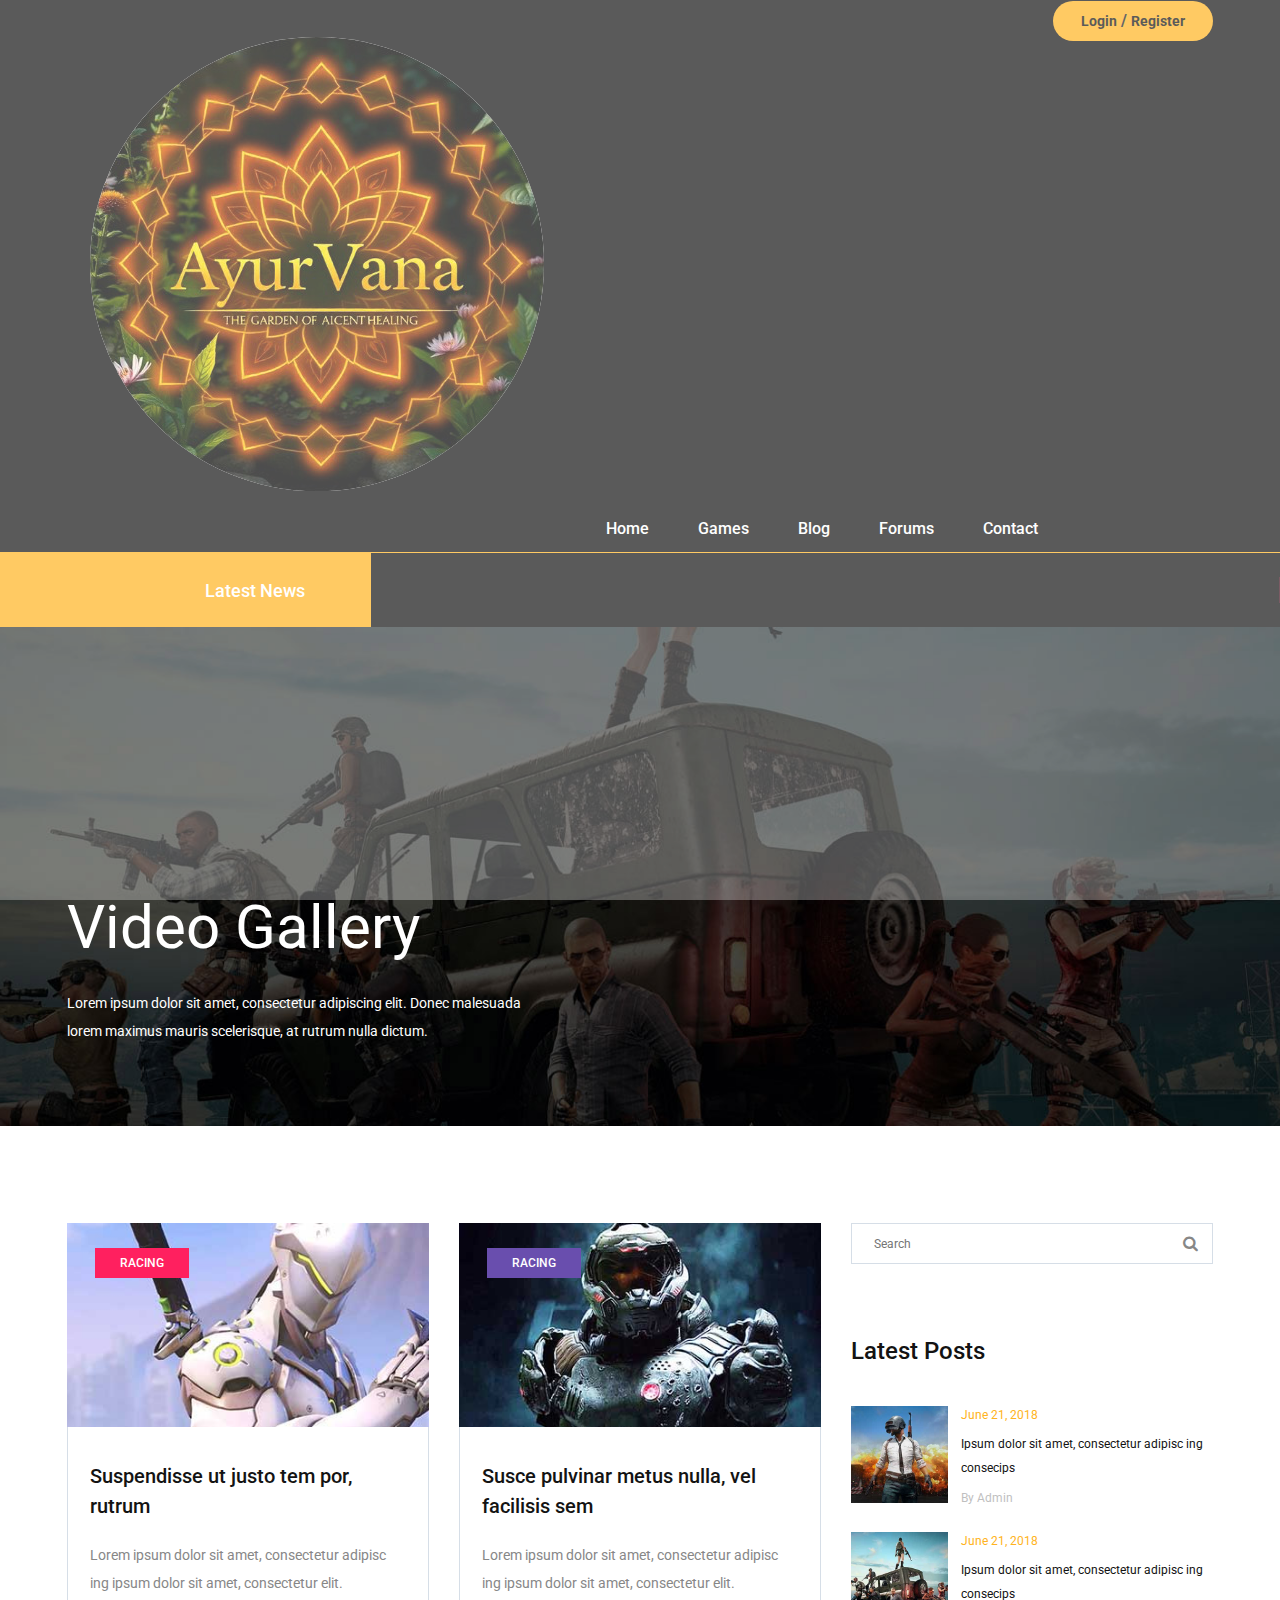
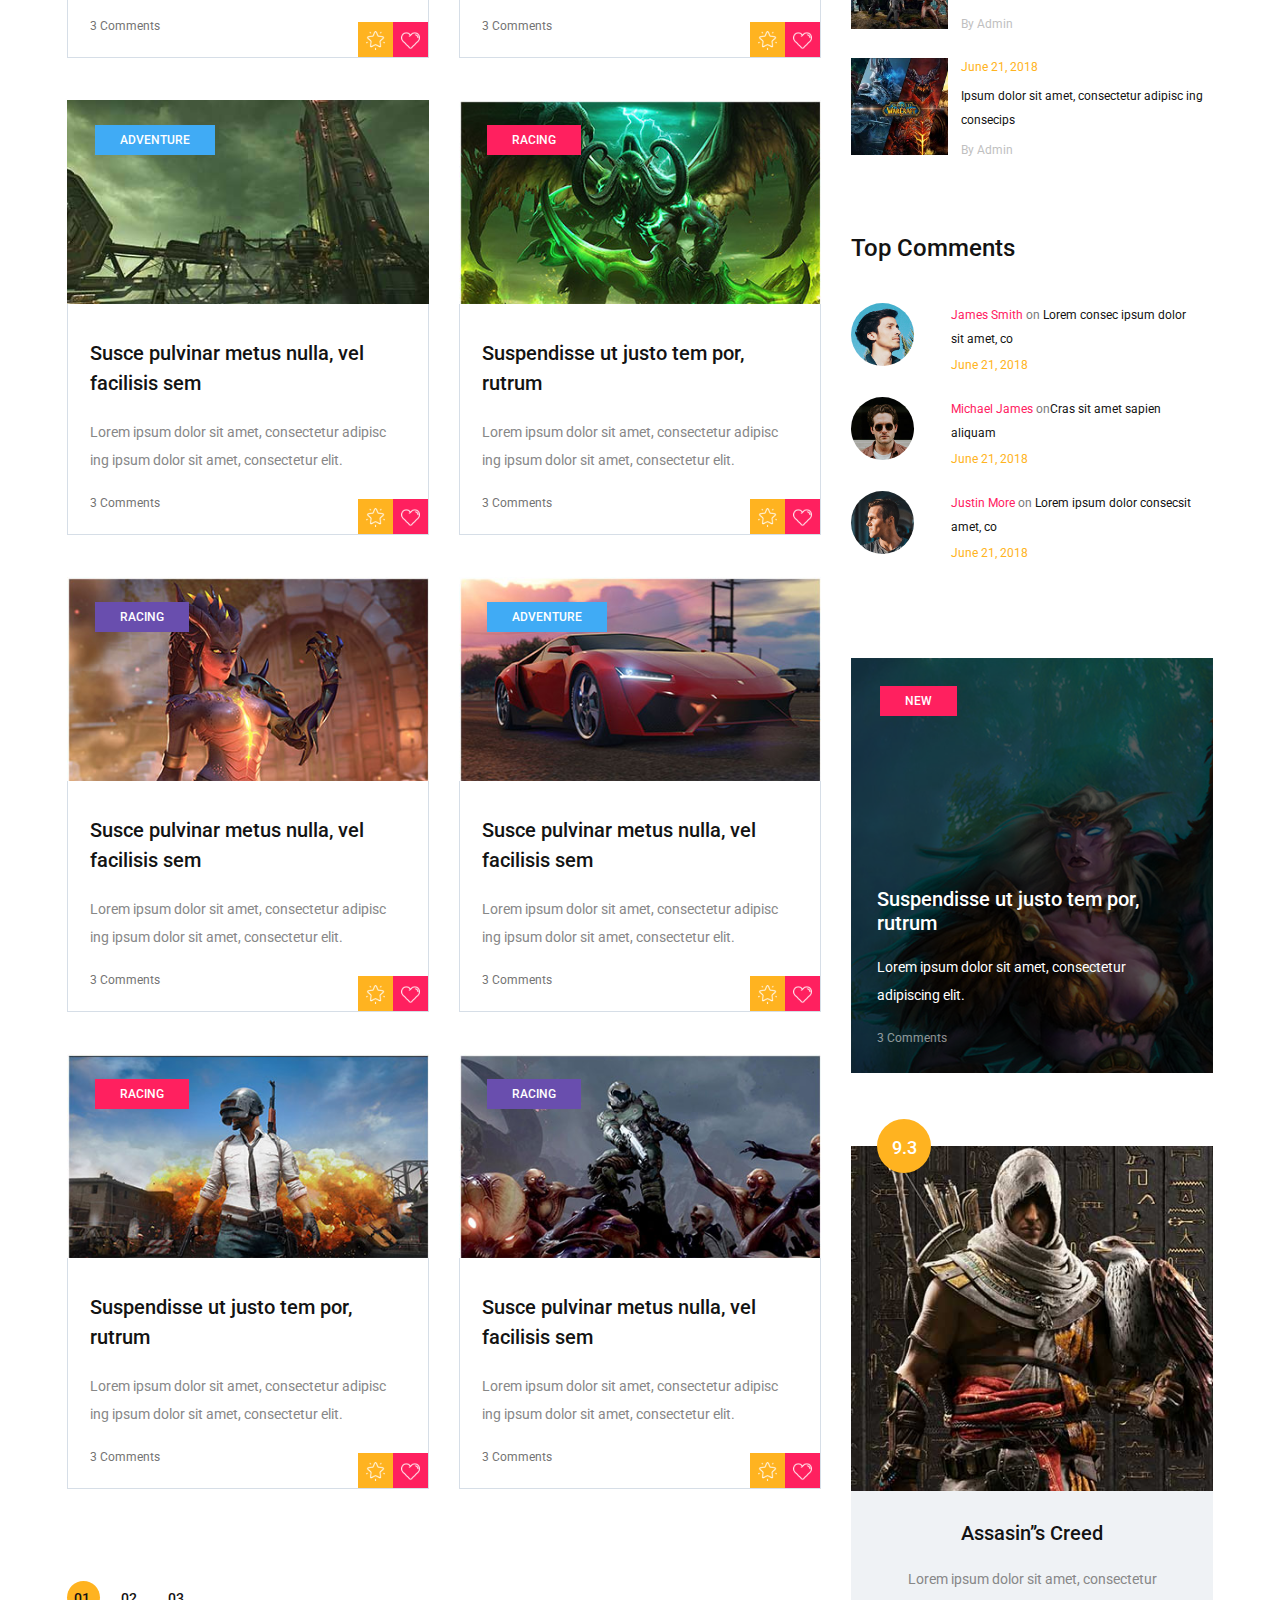
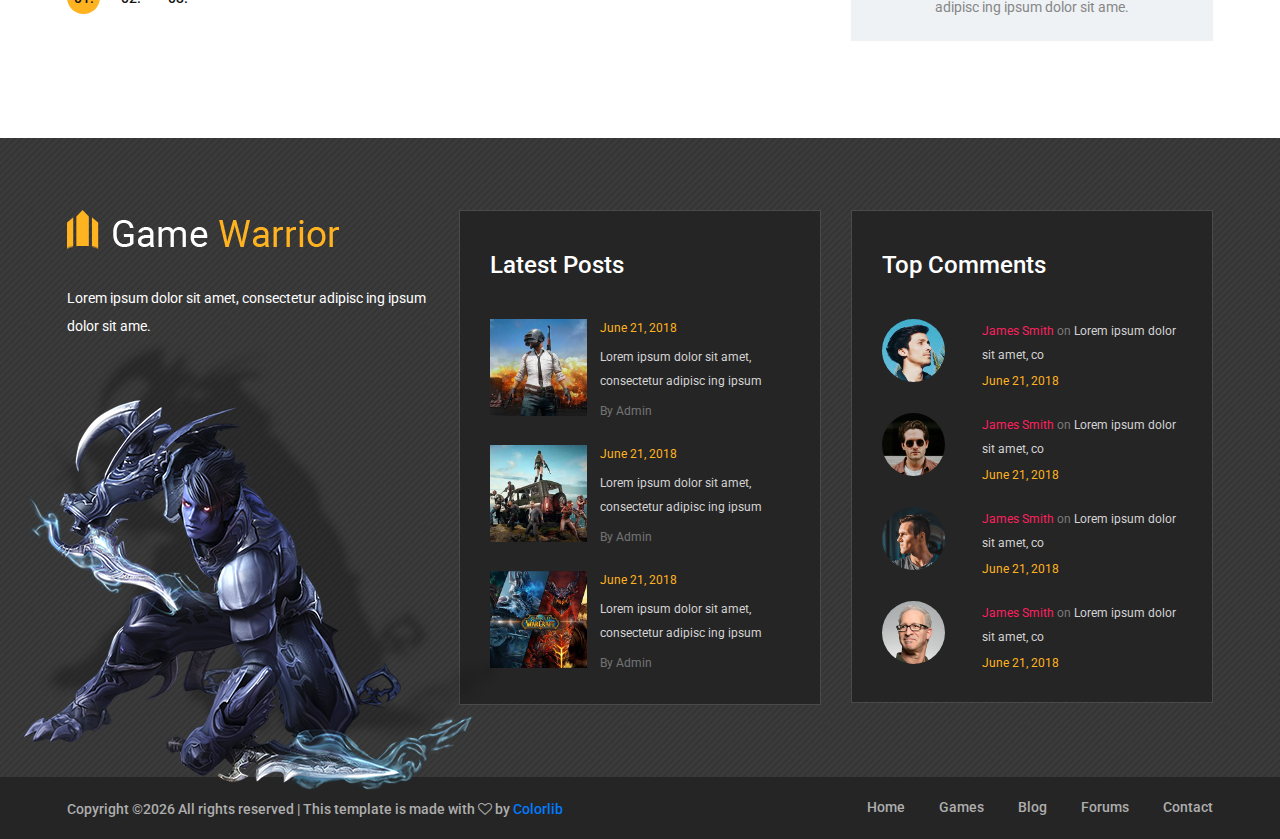
<file: categories.html>
<!DOCTYPE html>
<html lang="zxx">
<head>
	<title>Game Warrior Template</title>
	<meta charset="UTF-8">
	<meta name="description" content="Game Warrior Template">
	<meta name="keywords" content="warrior, game, creative, html">
	<meta name="viewport" content="width=device-width, initial-scale=1.0">
	<!-- Favicon -->   
	<link href="img/favicon.ico" rel="shortcut icon"/>

	<!-- Google Fonts -->
	<link href="https://fonts.googleapis.com/css?family=Roboto:400,400i,500,500i,700,700i" rel="stylesheet">

	<!-- Stylesheets -->
	<link rel="stylesheet" href="css/bootstrap.min.css"/>
	<link rel="stylesheet" href="css/font-awesome.min.css"/>
	<link rel="stylesheet" href="css/owl.carousel.css"/>
	<link rel="stylesheet" href="css/style.css"/>
	<link rel="stylesheet" href="css/animate.css"/>


	<!--[if lt IE 9]>
	  <script src="https://oss.maxcdn.com/html5shiv/3.7.2/html5shiv.min.js"></script>
	  <script src="https://oss.maxcdn.com/respond/1.4.2/respond.min.js"></script>
	<![endif]-->

</head>
<body>
	<!-- Page Preloder -->
	<div id="preloder">
		<div class="loader"></div>
	</div>

	<!-- Header section -->
	<header class="header-section">
		<div class="container">
			<!-- logo -->
			<a class="site-logo" href="index.html">
				<img src="img/logo.png" alt="">
			</a>
			<div class="user-panel">
				<a href="#">Login</a>  /  <a href="#">Register</a>
			</div>
			<!-- responsive -->
			<div class="nav-switch">
				<i class="fa fa-bars"></i>
			</div>
			<!-- site menu -->
			<nav class="main-menu">
				<ul>
					<li><a href="index.html">Home</a></li>
					<li><a href="review.html">Games</a></li>
					<li><a href="categories.html">Blog</a></li>
					<li><a href="community.html">Forums</a></li>
					<li><a href="contact.html">Contact</a></li>
				</ul>
			</nav>
		</div>
	</header>
	<!-- Header section end -->



	<!-- Latest news section -->
	<div class="latest-news-section">
		<div class="ln-title">Latest News</div>
		<div class="news-ticker">
			<div class="news-ticker-contant">
				<div class="nt-item"><span class="new">new</span>Lorem ipsum dolor sit amet, consectetur adipiscing elit. </div>
				<div class="nt-item"><span class="strategy">strategy</span>Isum dolor sit amet, consectetur adipiscing elit. </div>
				<div class="nt-item"><span class="racing">racing</span>Isum dolor sit amet, consectetur adipiscing elit. </div>
			</div>
		</div>
	</div>
	<!-- Latest news section end -->


	<!-- Page info section -->
	<section class="page-info-section set-bg" data-setbg="img/page-top-bg/1.jpg">
		<div class="pi-content">
			<div class="container">
				<div class="row">
					<div class="col-xl-5 col-lg-6 text-white">
						<h2>Video Gallery</h2>
						<p>Lorem ipsum dolor sit amet, consectetur adipiscing elit. Donec malesuada lorem maximus mauris scelerisque, at rutrum nulla dictum.</p>
					</div>
				</div>
			</div>
		</div>
	</section>
	<!-- Page info section -->


	<!-- Page section -->
	<section class="page-section recent-game-page spad">
		<div class="container">
			<div class="row">
				<div class="col-lg-8">
					<div class="row">
						<div class="col-md-6">
							<div class="recent-game-item">
								<div class="rgi-thumb set-bg" data-setbg="img/recent-game/1.jpg">
									<div class="cata new">racing</div>
								</div>
								<div class="rgi-content">
									<h5>Suspendisse ut justo tem por, rutrum</h5>
									<p>Lorem ipsum dolor sit amet, consectetur adipisc ing ipsum dolor sit amet, consectetur elit. </p>
									<a href="#" class="comment">3 Comments</a>
									<div class="rgi-extra">
										<div class="rgi-star"><img src="img/icons/star.png" alt=""></div>
										<div class="rgi-heart"><img src="img/icons/heart.png" alt=""></div>
									</div>
								</div>
							</div>	
						</div>
						<div class="col-md-6">
							<div class="recent-game-item">
								<div class="rgi-thumb set-bg" data-setbg="img/recent-game/2.jpg">
									<div class="cata racing">racing</div>
								</div>
								<div class="rgi-content">
									<h5>Susce pulvinar metus nulla, vel  facilisis sem </h5>
									<p>Lorem ipsum dolor sit amet, consectetur adipisc ing ipsum dolor sit amet, consectetur elit. </p>
									<a href="#" class="comment">3 Comments</a>
									<div class="rgi-extra">
										<div class="rgi-star"><img src="img/icons/star.png" alt=""></div>
										<div class="rgi-heart"><img src="img/icons/heart.png" alt=""></div>
									</div>
								</div>
							</div>	
						</div>
						<div class="col-md-6">
							<div class="recent-game-item">
								<div class="rgi-thumb set-bg" data-setbg="img/recent-game/3.jpg">
									<div class="cata adventure">Adventure</div>
								</div>
								<div class="rgi-content">
									<h5>Susce pulvinar metus nulla, vel  facilisis sem </h5>
									<p>Lorem ipsum dolor sit amet, consectetur adipisc ing ipsum dolor sit amet, consectetur elit. </p>
									<a href="#" class="comment">3 Comments</a>
									<div class="rgi-extra">
										<div class="rgi-star"><img src="img/icons/star.png" alt=""></div>
										<div class="rgi-heart"><img src="img/icons/heart.png" alt=""></div>
									</div>
								</div>
							</div>	
						</div>
						<div class="col-md-6">
							<div class="recent-game-item">
								<div class="rgi-thumb set-bg" data-setbg="img/recent-game/4.jpg">
									<div class="cata new">racing</div>
								</div>
								<div class="rgi-content">
									<h5>Suspendisse ut justo tem por, rutrum</h5>
									<p>Lorem ipsum dolor sit amet, consectetur adipisc ing ipsum dolor sit amet, consectetur elit. </p>
									<a href="#" class="comment">3 Comments</a>
									<div class="rgi-extra">
										<div class="rgi-star"><img src="img/icons/star.png" alt=""></div>
										<div class="rgi-heart"><img src="img/icons/heart.png" alt=""></div>
									</div>
								</div>
							</div>	
						</div>
						<div class="col-md-6">
							<div class="recent-game-item">
								<div class="rgi-thumb set-bg" data-setbg="img/recent-game/5.jpg">
									<div class="cata racing">racing</div>
								</div>
								<div class="rgi-content">
									<h5>Susce pulvinar metus nulla, vel  facilisis sem </h5>
									<p>Lorem ipsum dolor sit amet, consectetur adipisc ing ipsum dolor sit amet, consectetur elit. </p>
									<a href="#" class="comment">3 Comments</a>
									<div class="rgi-extra">
										<div class="rgi-star"><img src="img/icons/star.png" alt=""></div>
										<div class="rgi-heart"><img src="img/icons/heart.png" alt=""></div>
									</div>
								</div>
							</div>	
						</div>
						<div class="col-md-6">
							<div class="recent-game-item">
								<div class="rgi-thumb set-bg" data-setbg="img/recent-game/6.jpg">
									<div class="cata adventure">Adventure</div>
								</div>
								<div class="rgi-content">
									<h5>Susce pulvinar metus nulla, vel  facilisis sem </h5>
									<p>Lorem ipsum dolor sit amet, consectetur adipisc ing ipsum dolor sit amet, consectetur elit. </p>
									<a href="#" class="comment">3 Comments</a>
									<div class="rgi-extra">
										<div class="rgi-star"><img src="img/icons/star.png" alt=""></div>
										<div class="rgi-heart"><img src="img/icons/heart.png" alt=""></div>
									</div>
								</div>
							</div>	
						</div>
						<div class="col-md-6">
							<div class="recent-game-item">
								<div class="rgi-thumb set-bg" data-setbg="img/recent-game/7.jpg">
									<div class="cata new">racing</div>
								</div>
								<div class="rgi-content">
									<h5>Suspendisse ut justo tem por, rutrum</h5>
									<p>Lorem ipsum dolor sit amet, consectetur adipisc ing ipsum dolor sit amet, consectetur elit. </p>
									<a href="#" class="comment">3 Comments</a>
									<div class="rgi-extra">
										<div class="rgi-star"><img src="img/icons/star.png" alt=""></div>
										<div class="rgi-heart"><img src="img/icons/heart.png" alt=""></div>
									</div>
								</div>
							</div>	
						</div>
						<div class="col-md-6">
							<div class="recent-game-item">
								<div class="rgi-thumb set-bg" data-setbg="img/recent-game/8.jpg">
									<div class="cata racing">racing</div>
								</div>
								<div class="rgi-content">
									<h5>Susce pulvinar metus nulla, vel  facilisis sem </h5>
									<p>Lorem ipsum dolor sit amet, consectetur adipisc ing ipsum dolor sit amet, consectetur elit. </p>
									<a href="#" class="comment">3 Comments</a>
									<div class="rgi-extra">
										<div class="rgi-star"><img src="img/icons/star.png" alt=""></div>
										<div class="rgi-heart"><img src="img/icons/heart.png" alt=""></div>
									</div>
								</div>
							</div>	
						</div>
					</div>
					<div class="site-pagination">
						<span class="active">01.</span>
						<a href="#">02.</a>
						<a href="#">03.</a>
					</div>
				</div>
				<!-- sidebar -->
				<div class="col-lg-4 col-md-7 sidebar pt-5 pt-lg-0">
					<!-- widget -->
					<div class="widget-item">
						<form class="search-widget">
							<input type="text" placeholder="Search">
							<button><i class="fa fa-search"></i></button>
						</form>
					</div>
					<!-- widget -->
					<div class="widget-item">
						<h4 class="widget-title">Latest Posts</h4>
						<div class="latest-blog">
							<div class="lb-item">
								<div class="lb-thumb set-bg" data-setbg="img/latest-blog/1.jpg"></div>
								<div class="lb-content">
									<div class="lb-date">June 21, 2018</div>
									<p>Ipsum dolor sit amet, consectetur adipisc ing consecips</p>
									<a href="#" class="lb-author">By Admin</a>
								</div>
							</div>
							<div class="lb-item">
								<div class="lb-thumb set-bg" data-setbg="img/latest-blog/2.jpg"></div>
								<div class="lb-content">
									<div class="lb-date">June 21, 2018</div>
									<p>Ipsum dolor sit amet, consectetur adipisc ing consecips</p>
									<a href="#" class="lb-author">By Admin</a>
								</div>
							</div>
							<div class="lb-item">
								<div class="lb-thumb set-bg" data-setbg="img/latest-blog/3.jpg"></div>
								<div class="lb-content">
									<div class="lb-date">June 21, 2018</div>
									<p>Ipsum dolor sit amet, consectetur adipisc ing consecips</p>
									<a href="#" class="lb-author">By Admin</a>
								</div>
							</div>
						</div>
					</div>
					<!-- widget -->
					<div class="widget-item">
						<h4 class="widget-title">Top Comments</h4>
						<div class="top-comment">
							<div class="tc-item">
								<div class="tc-thumb set-bg" data-setbg="img/authors/1.jpg"></div>
								<div class="tc-content">
									<p><a href="#">James Smith</a> <span>on</span> Lorem consec ipsum dolor sit amet, co</p>
									<div class="tc-date">June 21, 2018</div>
								</div>
							</div>
							<div class="tc-item">
								<div class="tc-thumb set-bg" data-setbg="img/authors/2.jpg"></div>
								<div class="tc-content">
									<p><a href="#">Michael James</a> <span>on</span>Cras sit amet sapien aliquam</p>
									<div class="tc-date">June 21, 2018</div>
								</div>
							</div>
							<div class="tc-item">
								<div class="tc-thumb set-bg" data-setbg="img/authors/3.jpg"></div>
								<div class="tc-content">
									<p><a href="#">Justin More</a> <span>on</span> Lorem ipsum dolor consecsit amet, co</p>
									<div class="tc-date">June 21, 2018</div>
								</div>
							</div>
						</div>
					</div>
					<!-- widget -->
					<div class="widget-item">
						<div class="feature-item set-bg" data-setbg="img/features/1.jpg">
							<span class="cata new">new</span>
							<div class="fi-content text-white">
								<h5><a href="#">Suspendisse ut justo tem por, rutrum</a></h5>
								<p>Lorem ipsum dolor sit amet, consectetur adipiscing elit. </p>
								<a href="#" class="fi-comment">3 Comments</a>
							</div>
						</div>
					</div>
					<!-- widget -->
					<div class="widget-item">
						<div class="review-item">
							<div class="review-cover set-bg" data-setbg="img/review/1.jpg">
								<div class="score yellow">9.3</div>
							</div>
							<div class="review-text">
								<h5>Assasin’’s Creed</h5>
								<p>Lorem ipsum dolor sit amet, consectetur adipisc ing ipsum dolor sit ame.</p>
							</div>
						</div>
					</div>
				</div>
			</div>
		</div>
	</section>
	<!-- Page section end -->


	<!-- Footer top section -->
	<section class="footer-top-section">
		<div class="container">
			<div class="footer-top-bg">
				<img src="img/footer-top-bg.png" alt="">
			</div>
			<div class="row">
				<div class="col-lg-4">
					<div class="footer-logo text-white">
						<img src="img/footer-logo.png" alt="">
						<p>Lorem ipsum dolor sit amet, consectetur adipisc ing ipsum dolor sit ame.</p>
					</div>
				</div>
				<div class="col-lg-4 col-md-6">
					<div class="footer-widget mb-5 mb-md-0">
						<h4 class="fw-title">Latest Posts</h4>
						<div class="latest-blog">
							<div class="lb-item">
								<div class="lb-thumb set-bg" data-setbg="img/latest-blog/1.jpg"></div>
								<div class="lb-content">
									<div class="lb-date">June 21, 2018</div>
									<p>Lorem ipsum dolor sit amet, consectetur adipisc ing ipsum </p>
									<a href="#" class="lb-author">By Admin</a>
								</div>
							</div>
							<div class="lb-item">
								<div class="lb-thumb set-bg" data-setbg="img/latest-blog/2.jpg"></div>
								<div class="lb-content">
									<div class="lb-date">June 21, 2018</div>
									<p>Lorem ipsum dolor sit amet, consectetur adipisc ing ipsum </p>
									<a href="#" class="lb-author">By Admin</a>
								</div>
							</div>
							<div class="lb-item">
								<div class="lb-thumb set-bg" data-setbg="img/latest-blog/3.jpg"></div>
								<div class="lb-content">
									<div class="lb-date">June 21, 2018</div>
									<p>Lorem ipsum dolor sit amet, consectetur adipisc ing ipsum </p>
									<a href="#" class="lb-author">By Admin</a>
								</div>
							</div>
						</div>
					</div>
				</div>
				<div class="col-lg-4 col-md-6">
					<div class="footer-widget">
						<h4 class="fw-title">Top Comments</h4>
						<div class="top-comment">
							<div class="tc-item">
								<div class="tc-thumb set-bg" data-setbg="img/authors/1.jpg"></div>
								<div class="tc-content">
									<p><a href="#">James Smith</a> <span>on</span>  Lorem ipsum dolor sit amet, co</p>
									<div class="tc-date">June 21, 2018</div>
								</div>
							</div>
							<div class="tc-item">
								<div class="tc-thumb set-bg" data-setbg="img/authors/2.jpg"></div>
								<div class="tc-content">
									<p><a href="#">James Smith</a> <span>on</span>  Lorem ipsum dolor sit amet, co</p>
									<div class="tc-date">June 21, 2018</div>
								</div>
							</div>
							<div class="tc-item">
								<div class="tc-thumb set-bg" data-setbg="img/authors/3.jpg"></div>
								<div class="tc-content">
									<p><a href="#">James Smith</a> <span>on</span>  Lorem ipsum dolor sit amet, co</p>
									<div class="tc-date">June 21, 2018</div>
								</div>
							</div>
							<div class="tc-item">
								<div class="tc-thumb set-bg" data-setbg="img/authors/4.jpg"></div>
								<div class="tc-content">
									<p><a href="#">James Smith</a> <span>on</span>  Lorem ipsum dolor sit amet, co</p>
									<div class="tc-date">June 21, 2018</div>
								</div>
							</div>
						</div>
					</div>
				</div>
			</div>
		</div>
	</section>
	<!-- Footer top section end -->

	
	<!-- Footer section -->
	<footer class="footer-section">
		<div class="container">
			<ul class="footer-menu">
				<li><a href="index.html">Home</a></li>
				<li><a href="review.html">Games</a></li>
				<li><a href="categories.html">Blog</a></li>
				<li><a href="community.html">Forums</a></li>
				<li><a href="contact.html">Contact</a></li>
			</ul>
			<p class="copyright"><!-- Link back to Colorlib can't be removed. Template is licensed under CC BY 3.0. -->
Copyright &copy;<script>document.write(new Date().getFullYear());</script> All rights reserved | This template is made with <i class="fa fa-heart-o" aria-hidden="true"></i> by <a href="https://colorlib.com" target="_blank">Colorlib</a>
<!-- Link back to Colorlib can't be removed. Template is licensed under CC BY 3.0. -->
</p>
		</div>
	</footer>
	<!-- Footer section end -->


	<!--====== Javascripts & Jquery ======-->
	<script src="js/jquery-3.2.1.min.js"></script>
	<script src="js/bootstrap.min.js"></script>
	<script src="js/owl.carousel.min.js"></script>
	<script src="js/jquery.marquee.min.js"></script>
	<script src="js/main.js"></script>
    </body>
</html>
</file>
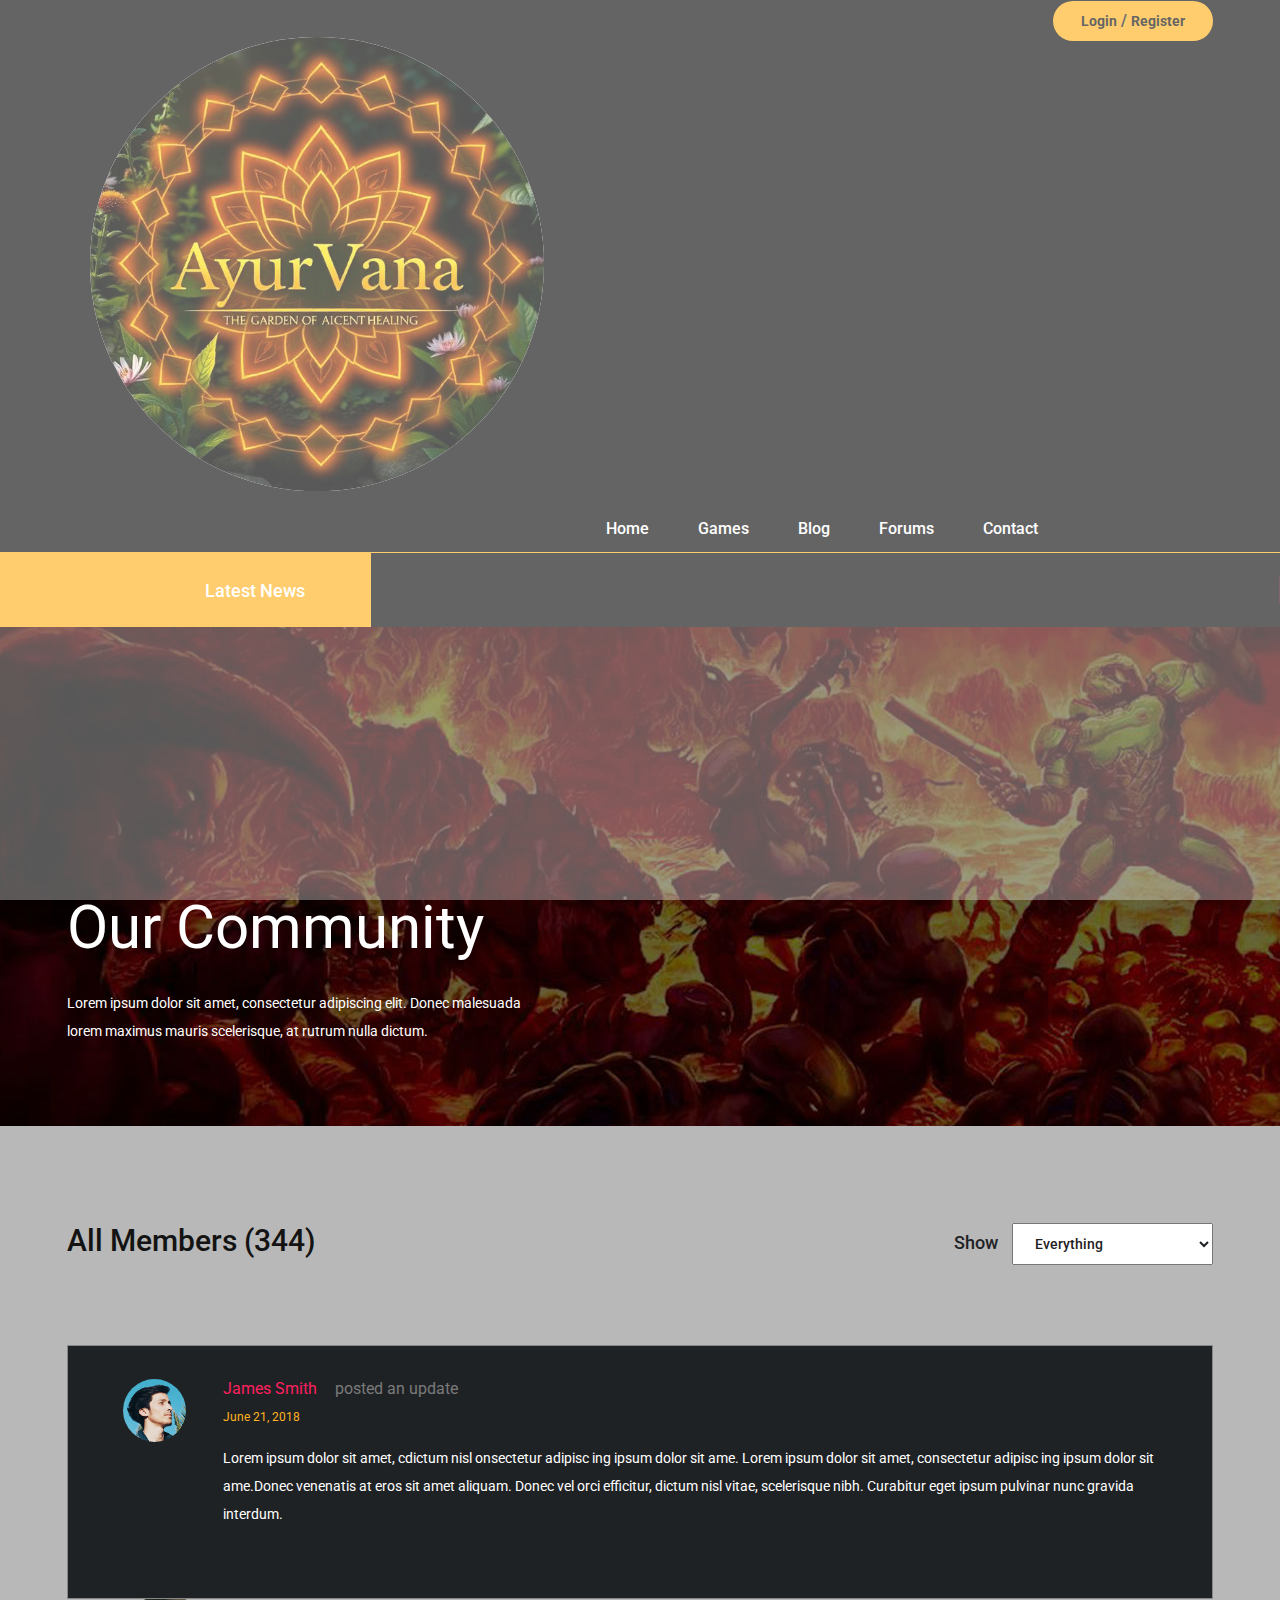
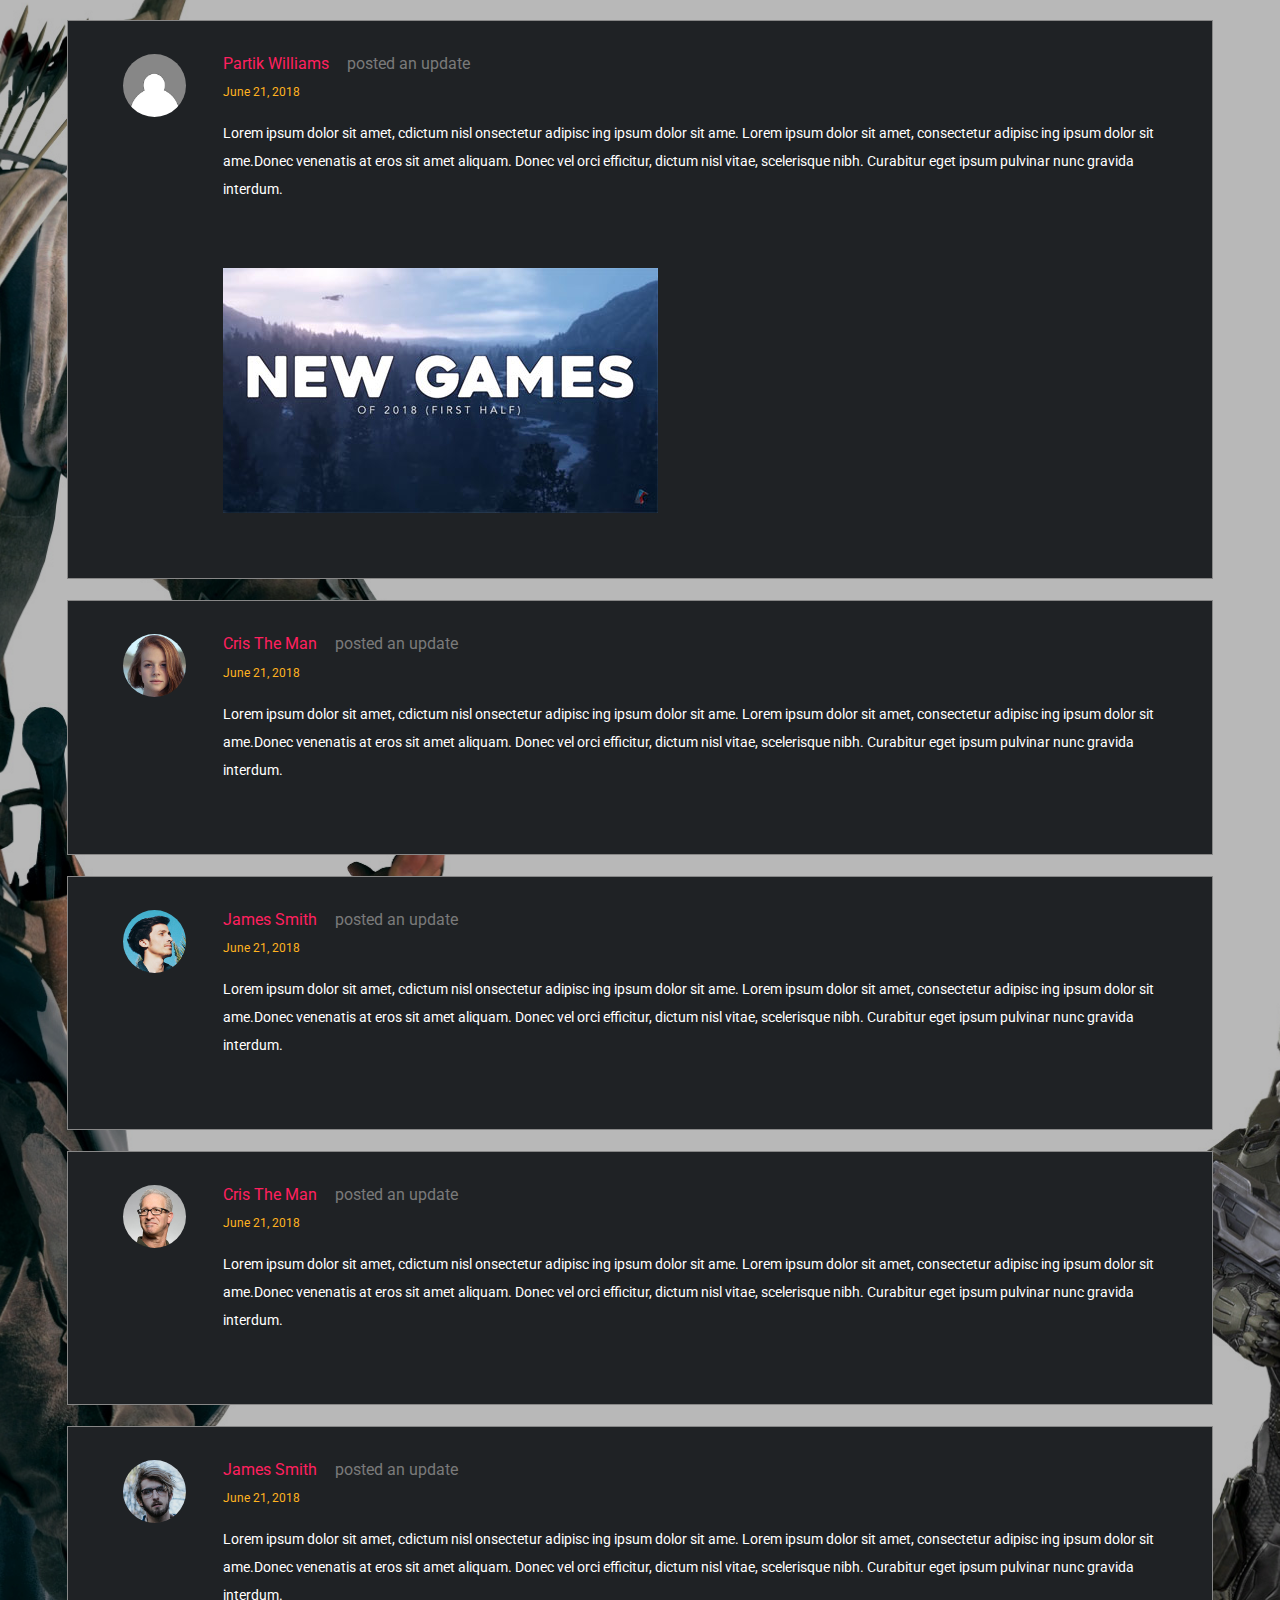
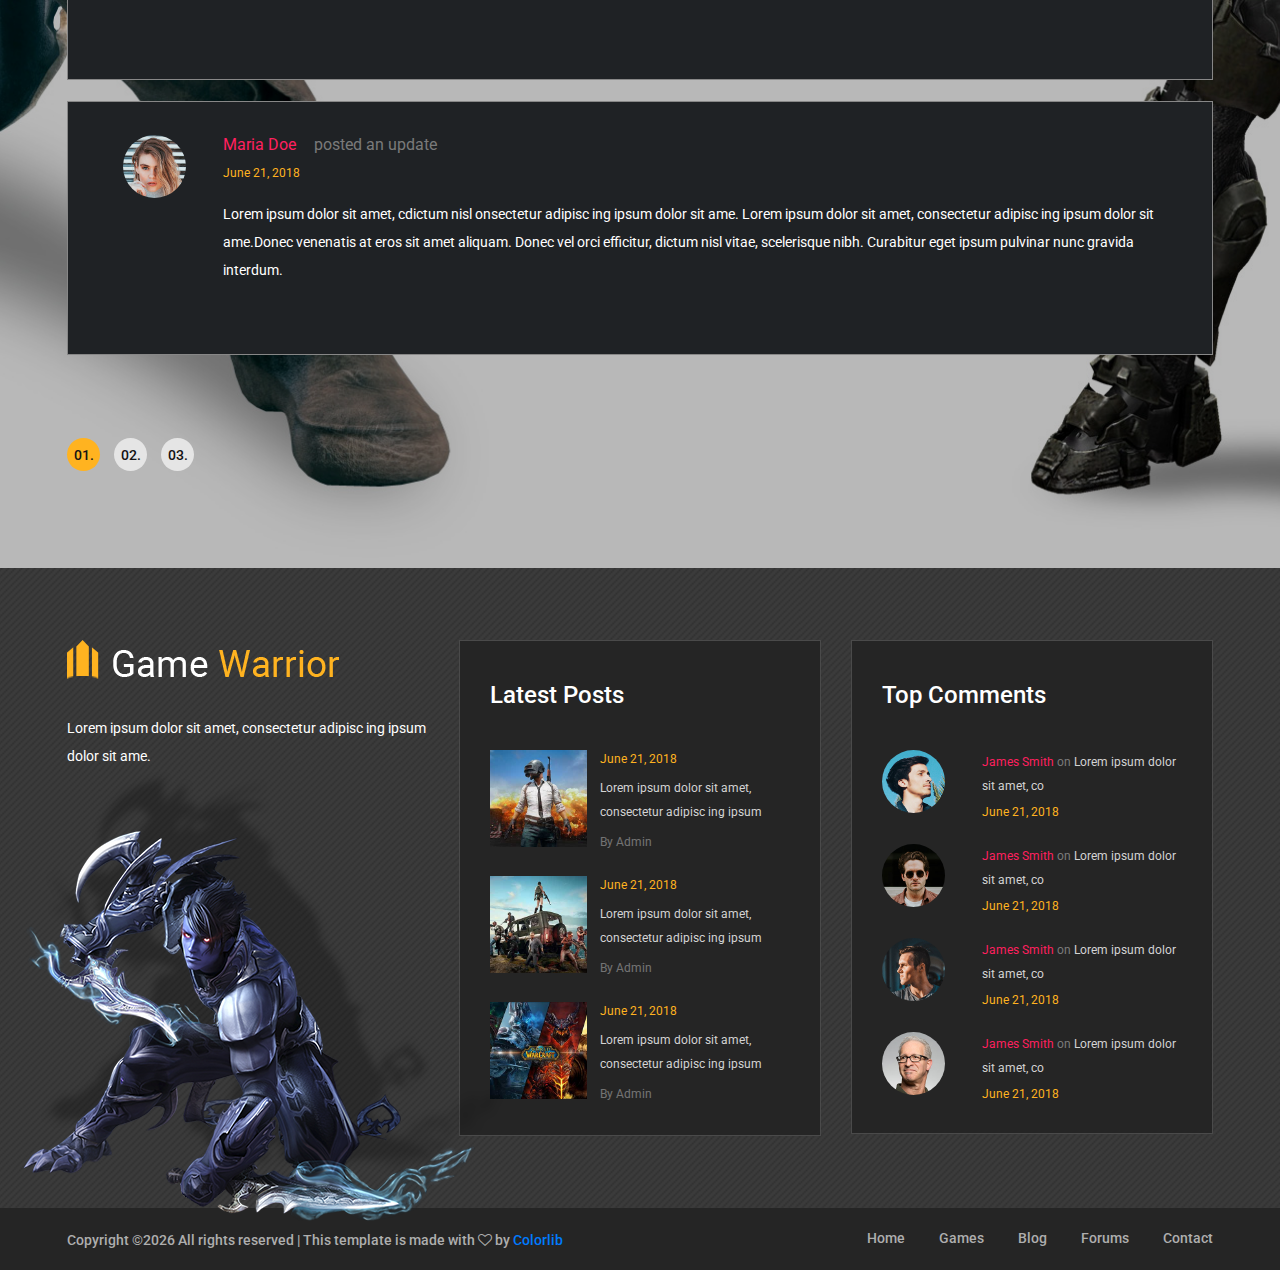
<file: community.html>
<!DOCTYPE html>
<html lang="en">
<head>
	<title>Game Warrior Template</title>
	<meta charset="UTF-8">
	<meta name="description" content="Game Warrior Template">
	<meta name="keywords" content="warrior, game, creative, html">
	<meta name="viewport" content="width=device-width, initial-scale=1.0">
	<!-- Favicon -->   
	<link href="img/favicon.ico" rel="shortcut icon"/>

	<!-- Google Fonts -->
	<link href="https://fonts.googleapis.com/css?family=Roboto:400,400i,500,500i,700,700i" rel="stylesheet">

	<!-- Stylesheets -->
	<link rel="stylesheet" href="css/bootstrap.min.css"/>
	<link rel="stylesheet" href="css/font-awesome.min.css"/>
	<link rel="stylesheet" href="css/owl.carousel.css"/>
	<link rel="stylesheet" href="css/style.css"/>
	<link rel="stylesheet" href="css/animate.css"/>


	<!--[if lt IE 9]>
	  <script src="https://oss.maxcdn.com/html5shiv/3.7.2/html5shiv.min.js"></script>
	  <script src="https://oss.maxcdn.com/respond/1.4.2/respond.min.js"></script>
	<![endif]-->

</head>
<body>
	<!-- Page Preloder -->
	<div id="preloder">
		<div class="loader"></div>
	</div>

	<!-- Header section -->
	<header class="header-section">
		<div class="container">
			<!-- logo -->
			<a class="site-logo" href="index.html">
				<img src="img/logo.png" alt="">
			</a>
			<div class="user-panel">
				<a href="#">Login</a>  /  <a href="#">Register</a>
			</div>
			<!-- responsive -->
			<div class="nav-switch">
				<i class="fa fa-bars"></i>
			</div>
			<!-- site menu -->
			<nav class="main-menu">
				<ul>
					<li><a href="index.html">Home</a></li>
					<li><a href="review.html">Games</a></li>
					<li><a href="categories.html">Blog</a></li>
					<li><a href="community.html">Forums</a></li>
					<li><a href="contact.html">Contact</a></li>
				</ul>
			</nav>
		</div>
	</header>
	<!-- Header section end -->


	<!-- Latest news section -->
	<div class="latest-news-section">
		<div class="ln-title">Latest News</div>
		<div class="news-ticker">
			<div class="news-ticker-contant">
				<div class="nt-item"><span class="new">new</span>Lorem ipsum dolor sit amet, consectetur adipiscing elit. </div>
				<div class="nt-item"><span class="strategy">strategy</span>Isum dolor sit amet, consectetur adipiscing elit. </div>
				<div class="nt-item"><span class="racing">racing</span>Isum dolor sit amet, consectetur adipiscing elit. </div>
			</div>
		</div>
	</div>
	<!-- Latest news section end -->


	<!-- Page info section -->
	<section class="page-info-section set-bg" data-setbg="img/page-top-bg/4.jpg">
		<div class="pi-content">
			<div class="container">
				<div class="row">
					<div class="col-xl-5 col-lg-6 text-white">
						<h2>Our Community</h2>
						<p>Lorem ipsum dolor sit amet, consectetur adipiscing elit. Donec malesuada lorem maximus mauris scelerisque, at rutrum nulla dictum.</p>
					</div>
				</div>
			</div>
		</div>
	</section>
	<!-- Page info section -->


	<!-- Page section -->
	<section class="page-section community-page set-bg" data-setbg="img/community-bg.jpg">
		<div class="community-warp spad">
			<div class="container">
				<div class="row">
					<div class="col-md-6">
						<h3 class="community-top-title">All Members (344)</h3>
					</div>
					<div class="col-md-6 text-lg-right">
						<form class="community-filter">
							<label for="fdf5">Show</label>
							<select id="fdf5">
								<option value="#">Everything</option>
								<option value="#">Everything</option>
							</select>
						</form>
					</div>
				</div>
				<ul class="community-post-list">
					<li>
						<div class="community-post">
							<div class="author-avator set-bg" data-setbg="img/authors/1.jpg"></div>
							<div class="post-content">
								<h5>James Smith<span>posted an update</span></h5>
								<div class="post-date">June 21, 2018</div>
								<p>Lorem ipsum dolor sit amet, cdictum nisl onsectetur adipisc ing ipsum dolor sit ame. Lorem ipsum dolor sit amet, consectetur adipisc ing ipsum dolor sit ame.Donec venenatis at eros sit amet aliquam. Donec vel orci efficitur, dictum nisl vitae, scelerisque nibh. Curabitur eget ipsum pulvinar nunc gravida interdum. </p>
							</div>
						</div>
					</li>
					<li>
						<div class="community-post">
							<div class="author-avator set-bg" data-setbg="img/authors/8.jpg"></div>
							<div class="post-content">
								<h5>Partik Williams<span>posted an update</span></h5>
								<div class="post-date">June 21, 2018</div>
								<p>Lorem ipsum dolor sit amet, cdictum nisl onsectetur adipisc ing ipsum dolor sit ame. Lorem ipsum dolor sit amet, consectetur adipisc ing ipsum dolor sit ame.Donec venenatis at eros sit amet aliquam. Donec vel orci efficitur, dictum nisl vitae, scelerisque nibh. Curabitur eget ipsum pulvinar nunc gravida interdum. </p>
								<div class="attachment-file">
									<img src="img/attachment.jpg" alt="">
								</div>
							</div>
						</div>
					</li>
					<li>
						<div class="community-post">
							<div class="author-avator set-bg" data-setbg="img/authors/5.jpg"></div>
							<div class="post-content">
								<h5>Cris The Man<span>posted an update</span></h5>
								<div class="post-date">June 21, 2018</div>
								<p>Lorem ipsum dolor sit amet, cdictum nisl onsectetur adipisc ing ipsum dolor sit ame. Lorem ipsum dolor sit amet, consectetur adipisc ing ipsum dolor sit ame.Donec venenatis at eros sit amet aliquam. Donec vel orci efficitur, dictum nisl vitae, scelerisque nibh. Curabitur eget ipsum pulvinar nunc gravida interdum. </p>
							</div>
						</div>
					</li>
					<li>
						<div class="community-post">
							<div class="author-avator set-bg" data-setbg="img/authors/1.jpg"></div>
							<div class="post-content">
								<h5>James Smith<span>posted an update</span></h5>
								<div class="post-date">June 21, 2018</div>
								<p>Lorem ipsum dolor sit amet, cdictum nisl onsectetur adipisc ing ipsum dolor sit ame. Lorem ipsum dolor sit amet, consectetur adipisc ing ipsum dolor sit ame.Donec venenatis at eros sit amet aliquam. Donec vel orci efficitur, dictum nisl vitae, scelerisque nibh. Curabitur eget ipsum pulvinar nunc gravida interdum. </p>
							</div>
						</div>
					</li>
					<li>
						<div class="community-post">
							<div class="author-avator set-bg" data-setbg="img/authors/4.jpg"></div>
							<div class="post-content">
								<h5>Cris The Man<span>posted an update</span></h5>
								<div class="post-date">June 21, 2018</div>
								<p>Lorem ipsum dolor sit amet, cdictum nisl onsectetur adipisc ing ipsum dolor sit ame. Lorem ipsum dolor sit amet, consectetur adipisc ing ipsum dolor sit ame.Donec venenatis at eros sit amet aliquam. Donec vel orci efficitur, dictum nisl vitae, scelerisque nibh. Curabitur eget ipsum pulvinar nunc gravida interdum. </p>
							</div>
						</div>
					</li>
					<li>
						<div class="community-post">
							<div class="author-avator set-bg" data-setbg="img/authors/6.jpg"></div>
							<div class="post-content">
								<h5>James Smith<span>posted an update</span></h5>
								<div class="post-date">June 21, 2018</div>
								<p>Lorem ipsum dolor sit amet, cdictum nisl onsectetur adipisc ing ipsum dolor sit ame. Lorem ipsum dolor sit amet, consectetur adipisc ing ipsum dolor sit ame.Donec venenatis at eros sit amet aliquam. Donec vel orci efficitur, dictum nisl vitae, scelerisque nibh. Curabitur eget ipsum pulvinar nunc gravida interdum. </p>
							</div>
						</div>
					</li>
					<li>
						<div class="community-post">
							<div class="author-avator set-bg" data-setbg="img/authors/7.jpg"></div>
							<div class="post-content">
								<h5>Maria Doe<span>posted an update</span></h5>
								<div class="post-date">June 21, 2018</div>
								<p>Lorem ipsum dolor sit amet, cdictum nisl onsectetur adipisc ing ipsum dolor sit ame. Lorem ipsum dolor sit amet, consectetur adipisc ing ipsum dolor sit ame.Donec venenatis at eros sit amet aliquam. Donec vel orci efficitur, dictum nisl vitae, scelerisque nibh. Curabitur eget ipsum pulvinar nunc gravida interdum. </p>
							</div>
						</div>
					</li>
				</ul>
				<div class="site-pagination sp-style-2">
					<span class="active">01.</span>
					<a href="#">02.</a>
					<a href="#">03.</a>
				</div>
			</div>
		</div>
	</section>
	<!-- Page section end -->


	<!-- Footer top section -->
	<section class="footer-top-section">
		<div class="container">
			<div class="footer-top-bg">
				<img src="img/footer-top-bg.png" alt="">
			</div>
			<div class="row">
				<div class="col-lg-4">
					<div class="footer-logo text-white">
						<img src="img/footer-logo.png" alt="">
						<p>Lorem ipsum dolor sit amet, consectetur adipisc ing ipsum dolor sit ame.</p>
					</div>
				</div>
				<div class="col-lg-4 col-md-6">
					<div class="footer-widget mb-5 mb-md-0">
						<h4 class="fw-title">Latest Posts</h4>
						<div class="latest-blog">
							<div class="lb-item">
								<div class="lb-thumb set-bg" data-setbg="img/latest-blog/1.jpg"></div>
								<div class="lb-content">
									<div class="lb-date">June 21, 2018</div>
									<p>Lorem ipsum dolor sit amet, consectetur adipisc ing ipsum </p>
									<a href="#" class="lb-author">By Admin</a>
								</div>
							</div>
							<div class="lb-item">
								<div class="lb-thumb set-bg" data-setbg="img/latest-blog/2.jpg"></div>
								<div class="lb-content">
									<div class="lb-date">June 21, 2018</div>
									<p>Lorem ipsum dolor sit amet, consectetur adipisc ing ipsum </p>
									<a href="#" class="lb-author">By Admin</a>
								</div>
							</div>
							<div class="lb-item">
								<div class="lb-thumb set-bg" data-setbg="img/latest-blog/3.jpg"></div>
								<div class="lb-content">
									<div class="lb-date">June 21, 2018</div>
									<p>Lorem ipsum dolor sit amet, consectetur adipisc ing ipsum </p>
									<a href="#" class="lb-author">By Admin</a>
								</div>
							</div>
						</div>
					</div>
				</div>
				<div class="col-lg-4 col-md-6">
					<div class="footer-widget">
						<h4 class="fw-title">Top Comments</h4>
						<div class="top-comment">
							<div class="tc-item">
								<div class="tc-thumb set-bg" data-setbg="img/authors/1.jpg"></div>
								<div class="tc-content">
									<p><a href="#">James Smith</a> <span>on</span>  Lorem ipsum dolor sit amet, co</p>
									<div class="tc-date">June 21, 2018</div>
								</div>
							</div>
							<div class="tc-item">
								<div class="tc-thumb set-bg" data-setbg="img/authors/2.jpg"></div>
								<div class="tc-content">
									<p><a href="#">James Smith</a> <span>on</span>  Lorem ipsum dolor sit amet, co</p>
									<div class="tc-date">June 21, 2018</div>
								</div>
							</div>
							<div class="tc-item">
								<div class="tc-thumb set-bg" data-setbg="img/authors/3.jpg"></div>
								<div class="tc-content">
									<p><a href="#">James Smith</a> <span>on</span>  Lorem ipsum dolor sit amet, co</p>
									<div class="tc-date">June 21, 2018</div>
								</div>
							</div>
							<div class="tc-item">
								<div class="tc-thumb set-bg" data-setbg="img/authors/4.jpg"></div>
								<div class="tc-content">
									<p><a href="#">James Smith</a> <span>on</span>  Lorem ipsum dolor sit amet, co</p>
									<div class="tc-date">June 21, 2018</div>
								</div>
							</div>
						</div>
					</div>
				</div>
			</div>
		</div>
	</section>
	<!-- Footer top section end -->

	
	<!-- Footer section -->
	<footer class="footer-section">
		<div class="container">
			<ul class="footer-menu">
				<li><a href="index.html">Home</a></li>
				<li><a href="review.html">Games</a></li>
				<li><a href="categories.html">Blog</a></li>
				<li><a href="community.html">Forums</a></li>
				<li><a href="contact.html">Contact</a></li>
			</ul>
			<p class="copyright"><!-- Link back to Colorlib can't be removed. Template is licensed under CC BY 3.0. -->
Copyright &copy;<script>document.write(new Date().getFullYear());</script> All rights reserved | This template is made with <i class="fa fa-heart-o" aria-hidden="true"></i> by <a href="https://colorlib.com" target="_blank">Colorlib</a>
<!-- Link back to Colorlib can't be removed. Template is licensed under CC BY 3.0. -->
</p>
		</div>
	</footer>
	<!-- Footer section end -->


	<!--====== Javascripts & Jquery ======-->
	<script src="js/jquery-3.2.1.min.js"></script>
	<script src="js/bootstrap.min.js"></script>
	<script src="js/owl.carousel.min.js"></script>
	<script src="js/jquery.marquee.min.js"></script>
	<script src="js/main.js"></script>
    </body>
</html>
</file>
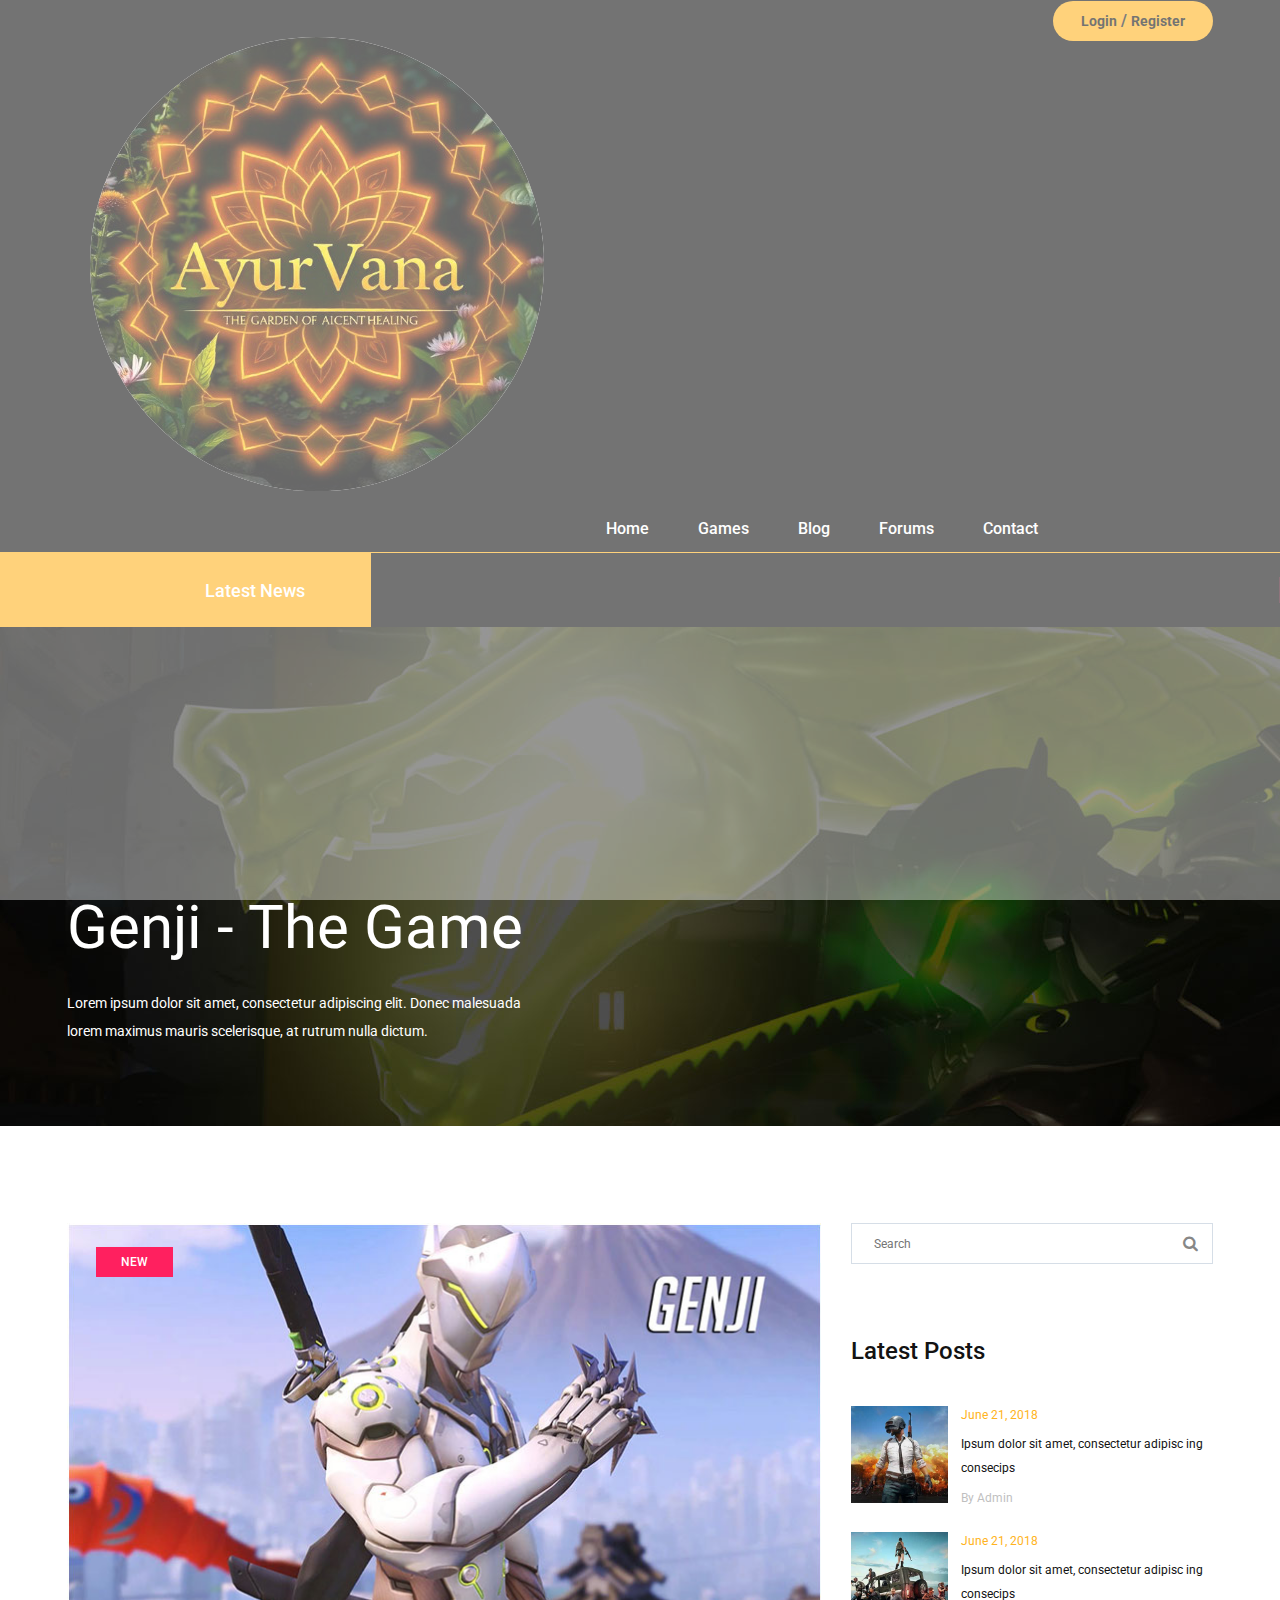
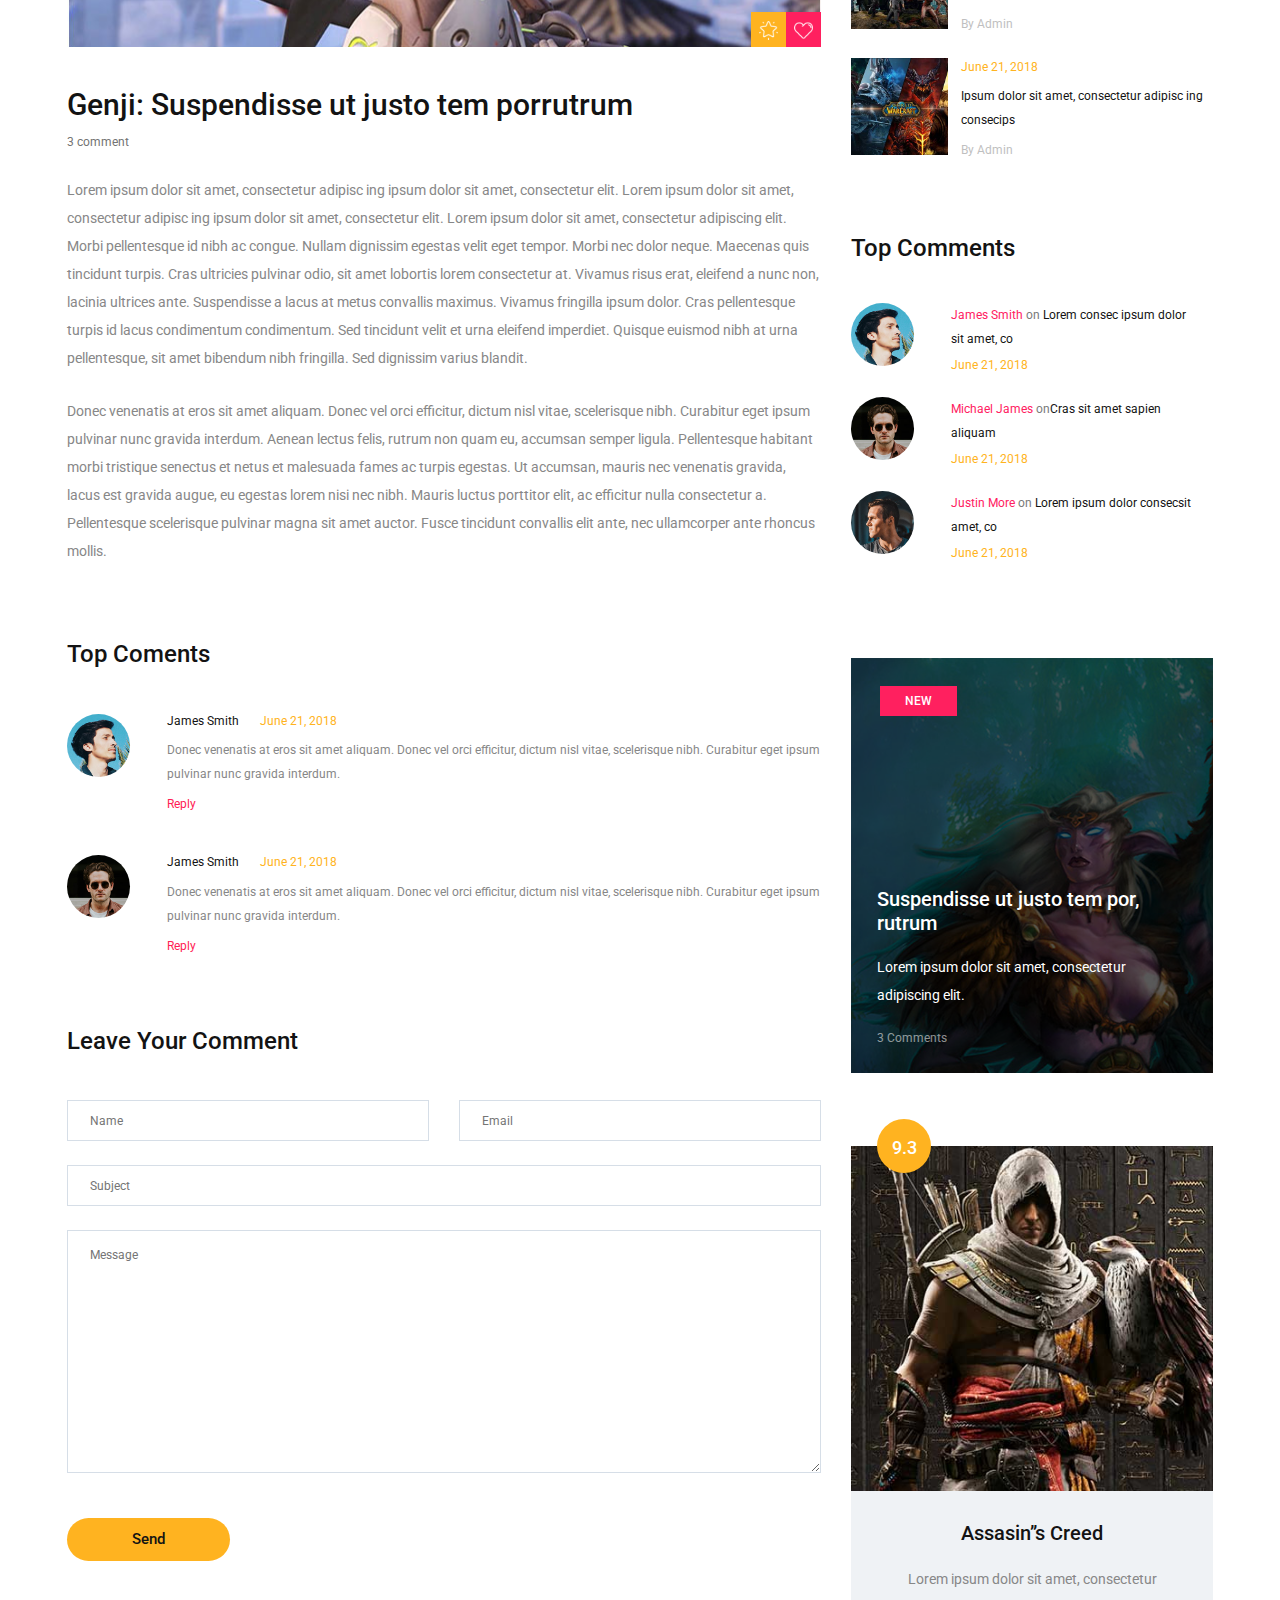
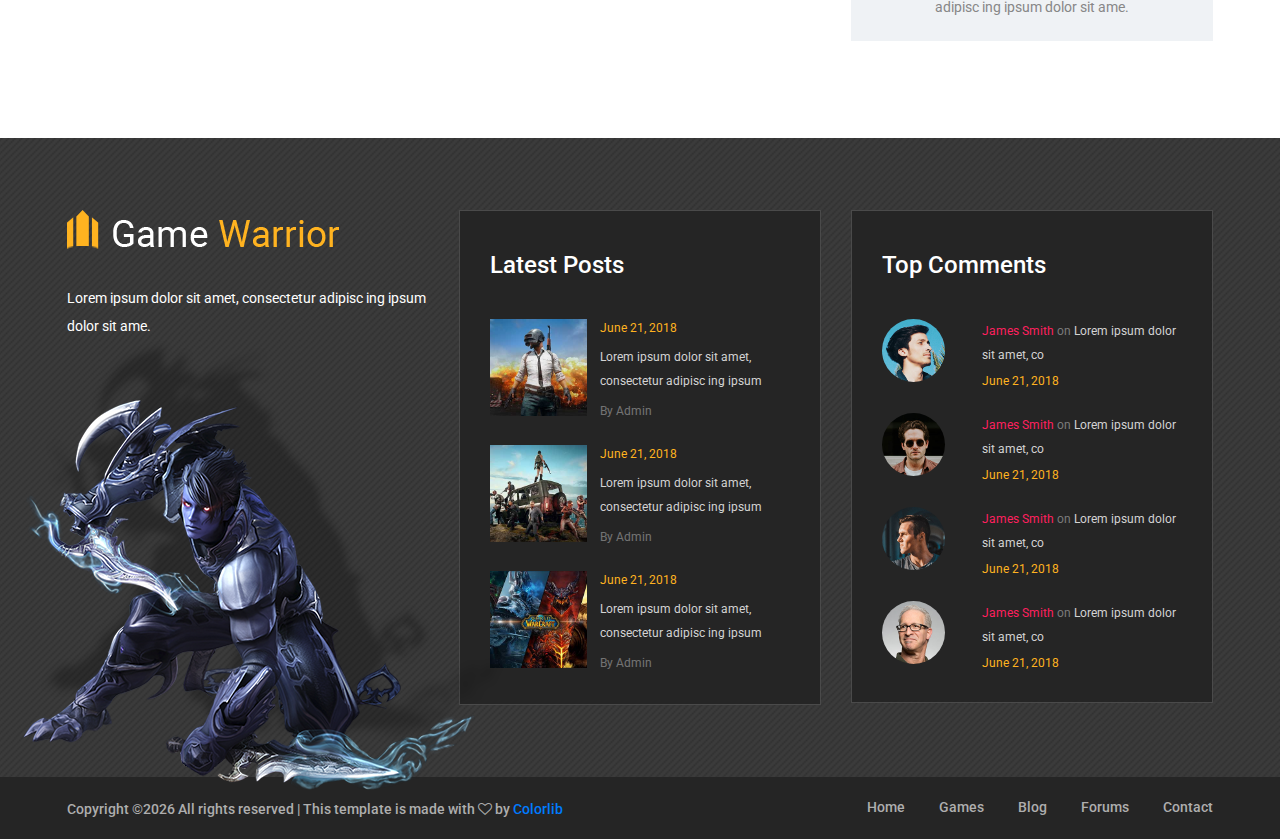
<file: single-blog.html>
<!DOCTYPE html>
<html lang="zxx">
<head>
	<title>Game Warrior Template</title>
	<meta charset="UTF-8">
	<meta name="description" content="Game Warrior Template">
	<meta name="keywords" content="warrior, game, creative, html">
	<meta name="viewport" content="width=device-width, initial-scale=1.0">
	<!-- Favicon -->   
	<link href="img/favicon.ico" rel="shortcut icon"/>

	<!-- Google Fonts -->
	<link href="https://fonts.googleapis.com/css?family=Roboto:400,400i,500,500i,700,700i" rel="stylesheet">

	<!-- Stylesheets -->
	<link rel="stylesheet" href="css/bootstrap.min.css"/>
	<link rel="stylesheet" href="css/font-awesome.min.css"/>
	<link rel="stylesheet" href="css/owl.carousel.css"/>
	<link rel="stylesheet" href="css/style.css"/>
	<link rel="stylesheet" href="css/animate.css"/>


	<!--[if lt IE 9]>
	  <script src="https://oss.maxcdn.com/html5shiv/3.7.2/html5shiv.min.js"></script>
	  <script src="https://oss.maxcdn.com/respond/1.4.2/respond.min.js"></script>
	<![endif]-->

</head>
<body>
	<!-- Page Preloder -->
	<div id="preloder">
		<div class="loader"></div>
	</div>

	<!-- Header section -->
	<header class="header-section">
		<div class="container">
			<!-- logo -->
			<a class="site-logo" href="index.html">
				<img src="img/logo.png" alt="">
			</a>
			<div class="user-panel">
				<a href="#">Login</a>  /  <a href="#">Register</a>
			</div>
			<!-- responsive -->
			<div class="nav-switch">
				<i class="fa fa-bars"></i>
			</div>
			<!-- site menu -->
			<nav class="main-menu">
				<ul>
					<li><a href="index.html">Home</a></li>
					<li><a href="review.html">Games</a></li>
					<li><a href="categories.html">Blog</a></li>
					<li><a href="community.html">Forums</a></li>
					<li><a href="contact.html">Contact</a></li>
				</ul>
			</nav>
		</div>
	</header>
	<!-- Header section end -->


	<!-- Latest news section -->
	<div class="latest-news-section">
		<div class="ln-title">Latest News</div>
		<div class="news-ticker">
			<div class="news-ticker-contant">
				<div class="nt-item"><span class="new">new</span>Lorem ipsum dolor sit amet, consectetur adipiscing elit. </div>
				<div class="nt-item"><span class="strategy">strategy</span>Isum dolor sit amet, consectetur adipiscing elit. </div>
				<div class="nt-item"><span class="racing">racing</span>Isum dolor sit amet, consectetur adipiscing elit. </div>
			</div>
		</div>
	</div>
	<!-- Latest news section end -->


	<!-- Page info section -->
	<section class="page-info-section set-bg" data-setbg="img/page-top-bg/2.jpg">
		<div class="pi-content">
			<div class="container">
				<div class="row">
					<div class="col-xl-5 col-lg-6 text-white">
						<h2>Genji - The Game</h2>
						<p>Lorem ipsum dolor sit amet, consectetur adipiscing elit. Donec malesuada lorem maximus mauris scelerisque, at rutrum nulla dictum.</p>
					</div>
				</div>
			</div>
		</div>
	</section>
	<!-- Page info section -->


	<!-- Page section -->
	<section class="page-section single-blog-page spad">
		<div class="container">
			<div class="row">
				<div class="col-lg-8">
					<div class="blog-thumb set-bg" data-setbg="img/recent-game/big.jpg">
						<div class="cata new">new</div>
						<div class="rgi-extra">
							<div class="rgi-star"><img src="img/icons/star.png" alt=""></div>
							<div class="rgi-heart"><img src="img/icons/heart.png" alt=""></div>
						</div>
					</div>
					<div class="blog-content">
						<h3>Genji: Suspendisse ut justo tem porrutrum</h3>
						<a href="" class="meta-comment">3 comment</a>
						<p>Lorem ipsum dolor sit amet, consectetur adipisc ing ipsum dolor sit amet, consectetur elit. Lorem ipsum dolor sit amet, consectetur adipisc ing ipsum dolor sit amet, consectetur elit.  Lorem ipsum dolor sit amet, consectetur adipiscing elit. Morbi pellentesque id nibh ac congue. Nullam dignissim egestas velit eget tempor. Morbi nec dolor neque. Maecenas quis tincidunt turpis. Cras ultricies pulvinar odio, sit amet lobortis lorem consectetur at. Vivamus risus erat, eleifend a nunc non, lacinia ultrices ante. Suspendisse a lacus at metus convallis maximus. Vivamus fringilla ipsum dolor. Cras pellentesque turpis id lacus condimentum condimentum. Sed tincidunt velit et urna eleifend imperdiet. Quisque euismod nibh at urna pellentesque, sit amet bibendum nibh fringilla. Sed dignissim varius blandit.</p>
						<p>Donec venenatis at eros sit amet aliquam. Donec vel orci efficitur, dictum nisl vitae, scelerisque nibh. Curabitur eget ipsum pulvinar nunc gravida interdum. Aenean lectus felis, rutrum non quam eu, accumsan semper ligula. Pellentesque habitant morbi tristique senectus et netus et malesuada fames ac turpis egestas. Ut accumsan, mauris nec venenatis gravida, lacus est gravida augue, eu egestas lorem nisi nec nibh. Mauris luctus porttitor elit, ac efficitur nulla consectetur a. Pellentesque scelerisque pulvinar magna sit amet auctor. Fusce tincidunt convallis elit ante, nec ullamcorper ante rhoncus mollis. </p>
					</div>
					<div class="comment-warp">
						<h4 class="comment-title">Top Coments</h4>
						<ul class="comment-list">
							<li>
								<div class="comment">
									<div class="comment-avator set-bg" data-setbg="img/authors/1.jpg"></div>
									<div class="comment-content">
										<h5>James Smith <span>June 21, 2018</span></h5>
										<p>Donec venenatis at eros sit amet aliquam. Donec vel orci efficitur, dictum nisl vitae, scelerisque nibh. Curabitur eget ipsum pulvinar nunc gravida interdum. </p>
										<a href="" class="reply">Reply</a>
									</div>
								</div>
							</li>
							<li>
								<div class="comment">
									<div class="comment-avator set-bg" data-setbg="img/authors/2.jpg"></div>
									<div class="comment-content">
										<h5>James Smith <span>June 21, 2018</span></h5>
										<p>Donec venenatis at eros sit amet aliquam. Donec vel orci efficitur, dictum nisl vitae, scelerisque nibh. Curabitur eget ipsum pulvinar nunc gravida interdum. </p>
										<a href="" class="reply">Reply</a>
									</div>
								</div>
							</li>
						</ul>
					</div>
					<div class="comment-form-warp">
						<h4 class="comment-title">Leave Your Comment</h4>
						<form class="comment-form">
							<div class="row">
								<div class="col-md-6">
									<input type="text" placeholder="Name">
								</div>
								<div class="col-md-6">
									<input type="email" placeholder="Email">
								</div>
								<div class="col-lg-12">
									<input type="text" placeholder="Subject">
									<textarea placeholder="Message"></textarea>
									<button class="site-btn btn-sm">Send</button>
								</div>
							</div>
						</form>
					</div>
				</div>
				<!-- sidebar -->
				<div class="col-lg-4 col-md-7 sidebar pt-5 pt-lg-0">
					<!-- widget -->
					<div class="widget-item">
						<form class="search-widget">
							<input type="text" placeholder="Search">
							<button><i class="fa fa-search"></i></button>
						</form>
					</div>
					<!-- widget -->
					<div class="widget-item">
						<h4 class="widget-title">Latest Posts</h4>
						<div class="latest-blog">
							<div class="lb-item">
								<div class="lb-thumb set-bg" data-setbg="img/latest-blog/1.jpg"></div>
								<div class="lb-content">
									<div class="lb-date">June 21, 2018</div>
									<p>Ipsum dolor sit amet, consectetur adipisc ing consecips</p>
									<a href="#" class="lb-author">By Admin</a>
								</div>
							</div>
							<div class="lb-item">
								<div class="lb-thumb set-bg" data-setbg="img/latest-blog/2.jpg"></div>
								<div class="lb-content">
									<div class="lb-date">June 21, 2018</div>
									<p>Ipsum dolor sit amet, consectetur adipisc ing consecips</p>
									<a href="#" class="lb-author">By Admin</a>
								</div>
							</div>
							<div class="lb-item">
								<div class="lb-thumb set-bg" data-setbg="img/latest-blog/3.jpg"></div>
								<div class="lb-content">
									<div class="lb-date">June 21, 2018</div>
									<p>Ipsum dolor sit amet, consectetur adipisc ing consecips</p>
									<a href="#" class="lb-author">By Admin</a>
								</div>
							</div>
						</div>
					</div>
					<!-- widget -->
					<div class="widget-item">
						<h4 class="widget-title">Top Comments</h4>
						<div class="top-comment">
							<div class="tc-item">
								<div class="tc-thumb set-bg" data-setbg="img/authors/1.jpg"></div>
								<div class="tc-content">
									<p><a href="#">James Smith</a> <span>on</span> Lorem consec ipsum dolor sit amet, co</p>
									<div class="tc-date">June 21, 2018</div>
								</div>
							</div>
							<div class="tc-item">
								<div class="tc-thumb set-bg" data-setbg="img/authors/2.jpg"></div>
								<div class="tc-content">
									<p><a href="#">Michael James</a> <span>on</span>Cras sit amet sapien aliquam</p>
									<div class="tc-date">June 21, 2018</div>
								</div>
							</div>
							<div class="tc-item">
								<div class="tc-thumb set-bg" data-setbg="img/authors/3.jpg"></div>
								<div class="tc-content">
									<p><a href="#">Justin More</a> <span>on</span> Lorem ipsum dolor consecsit amet, co</p>
									<div class="tc-date">June 21, 2018</div>
								</div>
							</div>
						</div>
					</div>
					<!-- widget -->
					<div class="widget-item">
						<div class="feature-item set-bg" data-setbg="img/features/1.jpg">
							<span class="cata new">new</span>
							<div class="fi-content text-white">
								<h5><a href="#">Suspendisse ut justo tem por, rutrum</a></h5>
								<p>Lorem ipsum dolor sit amet, consectetur adipiscing elit. </p>
								<a href="#" class="fi-comment">3 Comments</a>
							</div>
						</div>
					</div>
					<!-- widget -->
					<div class="widget-item">
						<div class="review-item">
							<div class="review-cover set-bg" data-setbg="img/review/1.jpg">
								<div class="score yellow">9.3</div>
							</div>
							<div class="review-text">
								<h5>Assasin’’s Creed</h5>
								<p>Lorem ipsum dolor sit amet, consectetur adipisc ing ipsum dolor sit ame.</p>
							</div>
						</div>
					</div>
				</div>
			</div>
		</div>
	</section>
	<!-- Page section end -->


	<!-- Footer top section -->
	<section class="footer-top-section">
		<div class="container">
			<div class="footer-top-bg">
				<img src="img/footer-top-bg.png" alt="">
			</div>
			<div class="row">
				<div class="col-lg-4">
					<div class="footer-logo text-white">
						<img src="img/footer-logo.png" alt="">
						<p>Lorem ipsum dolor sit amet, consectetur adipisc ing ipsum dolor sit ame.</p>
					</div>
				</div>
				<div class="col-lg-4 col-md-6">
					<div class="footer-widget mb-5 mb-md-0">
						<h4 class="fw-title">Latest Posts</h4>
						<div class="latest-blog">
							<div class="lb-item">
								<div class="lb-thumb set-bg" data-setbg="img/latest-blog/1.jpg"></div>
								<div class="lb-content">
									<div class="lb-date">June 21, 2018</div>
									<p>Lorem ipsum dolor sit amet, consectetur adipisc ing ipsum </p>
									<a href="#" class="lb-author">By Admin</a>
								</div>
							</div>
							<div class="lb-item">
								<div class="lb-thumb set-bg" data-setbg="img/latest-blog/2.jpg"></div>
								<div class="lb-content">
									<div class="lb-date">June 21, 2018</div>
									<p>Lorem ipsum dolor sit amet, consectetur adipisc ing ipsum </p>
									<a href="#" class="lb-author">By Admin</a>
								</div>
							</div>
							<div class="lb-item">
								<div class="lb-thumb set-bg" data-setbg="img/latest-blog/3.jpg"></div>
								<div class="lb-content">
									<div class="lb-date">June 21, 2018</div>
									<p>Lorem ipsum dolor sit amet, consectetur adipisc ing ipsum </p>
									<a href="#" class="lb-author">By Admin</a>
								</div>
							</div>
						</div>
					</div>
				</div>
				<div class="col-lg-4 col-md-6">
					<div class="footer-widget">
						<h4 class="fw-title">Top Comments</h4>
						<div class="top-comment">
							<div class="tc-item">
								<div class="tc-thumb set-bg" data-setbg="img/authors/1.jpg"></div>
								<div class="tc-content">
									<p><a href="#">James Smith</a> <span>on</span>  Lorem ipsum dolor sit amet, co</p>
									<div class="tc-date">June 21, 2018</div>
								</div>
							</div>
							<div class="tc-item">
								<div class="tc-thumb set-bg" data-setbg="img/authors/2.jpg"></div>
								<div class="tc-content">
									<p><a href="#">James Smith</a> <span>on</span>  Lorem ipsum dolor sit amet, co</p>
									<div class="tc-date">June 21, 2018</div>
								</div>
							</div>
							<div class="tc-item">
								<div class="tc-thumb set-bg" data-setbg="img/authors/3.jpg"></div>
								<div class="tc-content">
									<p><a href="#">James Smith</a> <span>on</span>  Lorem ipsum dolor sit amet, co</p>
									<div class="tc-date">June 21, 2018</div>
								</div>
							</div>
							<div class="tc-item">
								<div class="tc-thumb set-bg" data-setbg="img/authors/4.jpg"></div>
								<div class="tc-content">
									<p><a href="#">James Smith</a> <span>on</span>  Lorem ipsum dolor sit amet, co</p>
									<div class="tc-date">June 21, 2018</div>
								</div>
							</div>
						</div>
					</div>
				</div>
			</div>
		</div>
	</section>
	<!-- Footer top section end -->

	
	<!-- Footer section -->
	<footer class="footer-section">
		<div class="container">
			<ul class="footer-menu">
				<li><a href="index.html">Home</a></li>
				<li><a href="review.html">Games</a></li>
				<li><a href="categories.html">Blog</a></li>
				<li><a href="community.html">Forums</a></li>
				<li><a href="contact.html">Contact</a></li>
			</ul>
			<p class="copyright"><!-- Link back to Colorlib can't be removed. Template is licensed under CC BY 3.0. -->
Copyright &copy;<script>document.write(new Date().getFullYear());</script> All rights reserved | This template is made with <i class="fa fa-heart-o" aria-hidden="true"></i> by <a href="https://colorlib.com" target="_blank">Colorlib</a>
<!-- Link back to Colorlib can't be removed. Template is licensed under CC BY 3.0. -->
</p>
		</div>
	</footer>
	<!-- Footer section end -->


	<!--====== Javascripts & Jquery ======-->
	<script src="js/jquery-3.2.1.min.js"></script>
	<script src="js/bootstrap.min.js"></script>
	<script src="js/owl.carousel.min.js"></script>
	<script src="js/jquery.marquee.min.js"></script>
	<script src="js/main.js"></script>
    </body>
</html>
</file>
<file: css/style.css>
/* =================================
------------------------------------
  Game Warrior Template
  Version: 1.0
 ------------------------------------ 
 ====================================*/

/*---------------------------*/
/* Template default CSS
/*---------------------------*/

html,
body {
	height: 100%;
	font-family: 'Roboto', sans-serif;
	-webkit-font-smoothing: antialiased;
	font-smoothing: antialiased;
}

h1,
h2,
h3,
h4,
h5,
h6 {
	margin: 0;
	font-weight: 500;
	color: #131313;
}

h1 {
	font-size: 70px;
}

h2 {
	font-size: 36px;
}

h3 {
	font-size: 30px;
}

h4 {
	font-size: 24px;
}

h5 {
	font-size: 20px;
}

h6 {
	font-size: 16px;
}

p {
	font-size: 14px;
	color: #878787;
	line-height: 2;
}

img {
	max-width: 100%;
}

input:focus,
select:focus,
button:focus,
textarea:focus {
	outline: none;
}

a:hover,
a:focus {
	text-decoration: none;
	outline: none;
}

ul,
ol {
	padding: 0;
	margin: 0;
}

/*---------------------
  Helper CSS
-----------------------*/

.section-title {
	text-align: center;
	margin-bottom: 75px;
}

.section-title h2 {
	padding-top: 10px;
	font-size: 36px;
}

.set-bg {
	background-repeat: no-repeat;
	background-size: cover;
	background-position: top center;
}

.spad {
	padding-top: 97px;
	padding-bottom: 97px;
}

.text-white h1,
.text-white h2,
.text-white h3,
.text-white h4,
.text-white h5,
.text-white h6,
.text-white p,
.text-white span,
.text-white li,
.text-white a {
	color: #fff;
}

.rating i {
	color: #fbb710;
}

.rating .is-fade {
	color: #e0e3e4;
}

/*---------------------
  Commom elements
-----------------------*/

/* buttons */
.site-btn {
	display: inline-block;
	text-align: center;
	font-size: 15px;
	color: #131313;
	padding: 16px 30px;
	min-width: 153px;
	border-radius: 50px;
	font-weight: 500;
	border: none;
	background: #ffb320;
	cursor: pointer;
}

.site-btn.btn-sm {
	padding: 10px 30px;
	min-width: 163px;
}

.site-btn:hover {
	color: #131313;
}

.cata {
	display: inline-block;
	text-transform: uppercase;
	font-size: 12px;
	font-weight: 500;
	color: #fff;
	padding: 6px 25px;
}

.cata.new {
	background: #ff205f;
}

.cata.strategy {
	background: #4eae60;
}

.cata.racing {
	background: #694eae;
}

.cata.adventure {
	background: #40abf5;
}

/* Preloder */
#preloder {
	position: fixed;
	width: 100%;
	height: 100%;
	top: 0;
	left: 0;
	z-index: 999999;
	background: #fff;
}

.loader {
	width: 40px;
	height: 40px;
	position: absolute;
	top: 50%;
	left: 50%;
	margin-top: -13px;
	margin-left: -13px;
	border-radius: 60px;
	animation: loader 0.8s linear infinite;
	-webkit-animation: loader 0.8s linear infinite;
}

@keyframes loader {
	0% {
		-webkit-transform: rotate(0deg);
		transform: rotate(0deg);
		border: 4px solid #f44336;
		border-left-color: transparent;
	}
	50% {
		-webkit-transform: rotate(180deg);
		transform: rotate(180deg);
		border: 4px solid #673ab7;
		border-left-color: transparent;
	}
	100% {
		-webkit-transform: rotate(360deg);
		transform: rotate(360deg);
		border: 4px solid #f44336;
		border-left-color: transparent;
	}
}

@-webkit-keyframes loader {
	0% {
		-webkit-transform: rotate(0deg);
		border: 4px solid #f44336;
		border-left-color: transparent;
	}
	50% {
		-webkit-transform: rotate(180deg);
		border: 4px solid #673ab7;
		border-left-color: transparent;
	}
	100% {
		-webkit-transform: rotate(360deg);
		border: 4px solid #f44336;
		border-left-color: transparent;
	}
}

/*------------------
  Header section
---------------------*/

.header-section {
	background: #131313;
	clear: both;
	overflow: hidden;
	padding: 1px 0;
	border-bottom: 1px solid #ffb320;
	display: flex;
	justify-content: center;
	align-items: center;
}

.site-logo {
	display: inline-flex;
	float: left;
	padding-top: 6px;
}

.user-panel {
	float: right;
	font-weight: 700;
	background: #ffb320;
	padding: 8px 28px;
	border-radius: 30px;
}

.user-panel a {
	font-size: 14px;
	color: #131313;
}

.main-menu {
	float: right;
	margin-right: 170px;
}

.main-menu ul {
	list-style: none;
}

.main-menu ul li {
	display: inline;
}

.main-menu ul li a {
	display: inline-block;
	font-size: 16px;
	color: #fff;
	margin-left: 35px;
	font-weight: 500;
	padding: 10px 5px;
}

.main-menu ul li a:hover {
	color: #ffb320;
}

.header-btn {
	float: right;
	margin-right: 0;
}

.nav-switch {
	display: none;
}

/*------------------
  Hero Section
---------------------*/

.hero-slider .hs-item {
	height: 865px;
	display: table;
	width: 100%;
}

.hero-slider .hs-text {
	display: table-cell;
	vertical-align: middle;
}

.hero-slider .hs-text h2 {
	color: #fff;
	font-weight: 400;
	font-size: 60px;
	margin-bottom: 30px;
	position: relative;
	top: -80px;
	opacity: 0;
}

.hero-slider .hs-text h2 span {
	color: #ffb320;
}

.hero-slider .hs-text p {
	color: #fff;
	margin-bottom: 30px;
	position: relative;
	position: relative;
	top: -90px;
	opacity: 0;
}

.hero-slider .hs-text .site-btn {
	position: relative;
	top: -100px;
	opacity: 0;
}

.hero-slider .owl-item.active .hs-item h2,
.hero-slider .owl-item.active .hs-item p,
.hero-slider .owl-item.active .hs-item .site-btn {
	top: 0;
	opacity: 1;
}

.hero-slider .owl-item.active .hs-item h2 {
	-webkit-transition: all 0.5s ease 1s;
	-o-transition: all 0.5s ease 1s;
	transition: all 0.5s ease 1s;
}

.hero-slider .owl-item.active .hs-item p {
	-webkit-transition: all 0.5s ease 0.8s;
	-o-transition: all 0.5s ease 0.8s;
	transition: all 0.5s ease 0.8s;
}

.hero-slider .owl-item.active .hs-item .site-btn {
	-webkit-transition: all 0.5s ease 0.6s;
	-o-transition: all 0.5s ease 0.6s;
	transition: all 0.5s ease 0.6s;
}

.hero-slider .owl-dots {
	position: relative;
	max-width: 1146px;
	margin: -33px auto 0;
	top: -67px;
	z-index: 5;
}

.hero-slider .owl-dots .owl-dot {
	display: inline-block;
	margin-right: 13px;
	width: 33px;
	height: 33px;
	font-size: 14px;
	font-weight: 500;
	text-align: center;
	padding-top: 7px;
	border-radius: 40px;
	background: #dbe2ec;
}

.hero-slider .owl-dots .owl-dot.active {
	background: #ffb320;
}

/*---------------------
  Latest News section
-----------------------*/

.latest-news-section {
	overflow: hidden;
	display: block;
	clear: both;
	background: #131313;
	padding: 24px 0;
	position: relative;
}

.ln-title {
	position: absolute;
	height: 100%;
	width: 29%;
	left: 0;
	top: 0;
	text-align: right;
	padding-top: 24px;
	padding-right: 66px;
	font-size: 18px;
	font-weight: 500;
	color: #fff;
	background: #ffb320;
	z-index: 1;
}

.news-ticker {
	width: 71%;
	float: right;
	overflow: hidden;
	display: inline-block;
}

.news-ticker-contant .nt-item {
	margin-right: 35px;
	color: #fff;
	display: inline-block;
}

.news-ticker-contant .nt-item span {
	margin-right: 35px;
	display: inline-block;
	text-transform: uppercase;
	font-size: 12px;
	font-weight: 500;
	color: #fff;
	padding: 4px 20px;
}

.news-ticker-contant .nt-item span.new {
	background: #ff205f;
}

.news-ticker-contant .nt-item span.strategy {
	background: #4eae60;
}

.news-ticker-contant .nt-item span.racing {
	background: #694eae;
}

/*------------------
  Feature Section
---------------------*/

.feature-item {
	height: 415px;
	position: relative;
}

.feature-item:after {
	position: absolute;
	content: "";
	width: 100%;
	height: 100%;
	left: 0;
	top: 0;
	background: #000;
	opacity: .65;
}

.feature-item .cata {
	position: relative;
	margin-top: 28px;
	margin-left: 29px;
	z-index: 3;
}

.feature-item .fi-content {
	position: absolute;
	width: 100%;
	left: 0;
	bottom: 0;
	padding: 0 26px 24px;
	z-index: 2;
}

.feature-item .fi-content h5 {
	margin-bottom: 18px;
}

.feature-item .fi-content .fi-comment {
	font-size: 12px;
	opacity: .54;
}

/*----------------------
  Recent Game Section
------------------------*/

.recent-game-section {
	background-color: #eef2f6;
	border-top: 1px solid #d6dee7;
	border-bottom: 1px solid #d6dee7;
}

.recent-game-item .rgi-thumb {
	height: 204px;
	padding: 25px 28px;
}

.recent-game-item .rgi-content {
	padding: 34px 22px 20px;
	background: #fff;
	border: 1px solid #d6dee7;
	border-top: none;
	position: relative;
}

.recent-game-item .rgi-content h5 {
	margin-bottom: 20px;
	line-height: 1.5;
}

.recent-game-item .rgi-content .comment {
	font-size: 12px;
	color: #737373;
}

.recent-game-item .rgi-extra {
	position: absolute;
	right: 0;
	bottom: 0;
	width: 70px;
}

.recent-game-item .rgi-extra .rgi-star,
.recent-game-item .rgi-extra .rgi-heart {
	height: 35px;
	width: 35px;
	float: left;
	display: block;
	padding: 6px 8px 0;
}

.recent-game-item .rgi-extra .rgi-star {
	background: #ffb320;
}

.recent-game-item .rgi-extra .rgi-heart {
	background: #ff205f;
}

/*----------------------
  Tournaments Section
------------------------*/

.tournaments-section {
	background-image: url("../img/pattern.png");
	background-repeat: repeat;
}

.tournament-title {
	display: inline-block;
	padding: 7px 25px;
	font-size: 12px;
	font-weight: 500;
	color: #fff;
	text-transform: uppercase;
	background: #fb6e10;
}

.tournament-item {
	background: #252525;
}

.tournament-item .ti-notic {
	display: inline-block;
	padding: 8px 21px;
	font-size: 12px;
	font-weight: 700;
	color: #131313;
	text-transform: uppercase;
	background: #ffb320;
}

.tournament-item .ti-content {
	padding: 38px 24px;
	overflow: hidden;
}

.tournament-item .ti-thumb {
	width: 168px;
	height: 178px;
	float: left;
}

.tournament-item .ti-text {
	padding-left: 195px;
}

.tournament-item .ti-text h4 {
	color: #ffb320;
	margin-bottom: 20px;
}

.tournament-item .ti-text ul {
	list-style: none;
	margin-bottom: 20px;
}

.tournament-item .ti-text ul li {
	color: #fff;
	font-size: 12px;
	margin-bottom: 6px;
}

.tournament-item .ti-text ul li span {
	color: #9a9a9a;
}

.tournament-item .ti-text p {
	font-size: 12px;
	margin-bottom: 0;
}

.tournament-item .ti-text p span {
	font-weight: 500;
	color: #ffb320;
}

/*----------------------
  Review Section
------------------------*/

.review-section {
	background-position: right top;
}

.review-item .review-cover {
	position: relative;
	margin-bottom: 30px;
	height: 345px;
}

.review-item .review-cover .score {
	position: absolute;
	width: 54px;
	height: 54px;
	top: -27px;
	left: 26px;
	padding-top: 15px;
	font-size: 18px;
	font-weight: 500;
	color: #fff;
	text-align: center;
	border-radius: 50%;
	z-index: 1;
}

.review-item .review-cover .score.yellow {
	background: #ffb320;
}

.review-item .review-cover .score.purple {
	background: #694eae;
}

.review-item .review-cover .score.pink {
	background: #ff20ae;
}

.review-item .review-cover .score.green {
	background: #4eae60;
}

.review-item .review-text {
	text-align: center;
}

.review-item .review-text h5 {
	margin-bottom: 20px;
}

.review-item .review-text p {
	margin-bottom: 0;
}

.review-item .rating {
	margin-bottom: 20px;
}

.review-item .rating i {
	font-size: 12px;
}

/*----------------------
  Footer top Section
------------------------*/

.footer-top-section {
	background-image: url("../img/pattern.png");
	background-repeat: repeat;
	padding: 72px 0;
}

.footer-top-section .container {
	position: relative;
}

.footer-top-bg {
	position: absolute;
	left: -30px;
	bottom: -85px;
	z-index: 2;
}

.footer-logo img {
	margin-bottom: 35px;
}

.footer-widget {
	padding: 40px 30px 7px;
	background: #252525;
	border: 1px solid #4a4a4a;
}

.footer-widget .fw-title {
	color: #fff;
	margin-bottom: 40px;
}

.latest-blog .lb-item {
	margin-bottom: 23px;
	overflow: hidden;
}

.latest-blog .lb-item .lb-thumb {
	width: 97px;
	height: 97px;
	float: left;
}

.latest-blog .lb-item .lb-content {
	padding-left: 110px;
}

.latest-blog .lb-item .lb-content .lb-date {
	font-size: 12px;
	color: #ffb320;
	margin-bottom: 8px;
}

.latest-blog .lb-item .lb-content p {
	font-size: 12px;
	margin-bottom: 5px;
	color: #d3d3d3;
}

.latest-blog .lb-item .lb-content .lb-author {
	font-size: 12px;
	color: #d3d3d3;
	opacity: 0.45;
}

.top-comment {
	overflow: hidden;
}

.top-comment .tc-item {
	margin-bottom: 23px;
	overflow: hidden;
}

.top-comment .tc-item .tc-thumb {
	width: 63px;
	height: 63px;
	border-radius: 50%;
	float: left;
}

.top-comment .tc-item .tc-content {
	padding-left: 100px;
}

.top-comment .tc-item .tc-content p {
	font-size: 12px;
	color: #d3d3d3;
	margin-bottom: 5px;
}

.top-comment .tc-item .tc-content p a {
	color: #ff205f;
}

.top-comment .tc-item .tc-content p span {
	color: #7a7a7a;
}

.top-comment .tc-item .tc-content .tc-date {
	font-size: 12px;
	color: #ffb320;
}

/*----------------------
  Footer Section
------------------------*/

.footer-section {
	padding: 18px 0 16px;
	overflow: hidden;
	background: #252525;
}

.footer-menu {
	list-style: none;
	float: right;
}

.footer-menu li {
	display: inline;
}

.footer-menu li a {
	display: inline-block;
	font-size: 14px;
	font-weight: 500;
	color: #aeaeae;
	margin-left: 30px;
}

.copyright {
	float: left;
	margin-bottom: 0;
	font-weight: 500;
	color: #aeaeae;
}

/*------------------
  Other Pages
--------------------
====================*/

.page-info-section {
	height: 499px;
	position: relative;
}

.page-info-section .pi-content {
	position: absolute;
	width: 100%;
	bottom: 65px;
	left: 0;
	z-index: 2;
}

.page-info-section .pi-content h2 {
	font-size: 60px;
	margin-bottom: 25px;
	font-weight: 400;
}

.site-pagination {
	padding-top: 50px;
}

.site-pagination a,
.site-pagination span {
	width: 33px;
	height: 33px;
	font-size: 14px;
	font-weight: 500;
	padding-top: 7px;
	text-align: center;
	display: inline-block;
	border-radius: 50%;
	color: #131313;
	margin-right: 10px;
}

.site-pagination .active {
	background: #ffb320;
}

.site-pagination.sp-style-2 a,
.site-pagination.sp-style-2 span {
	background: #e5e5e5;
}

.site-pagination.sp-style-2 .active {
	background: #ffb320;
}

.widget-item {
	margin-bottom: 73px;
}

.widget-item:last-child {
	margin-bottom: 0;
}

.widget-item .widget-title {
	margin-bottom: 40px;
}

.widget-item .latest-blog .lb-item .lb-content p,
.widget-item .top-comment .tc-item .tc-content p {
	color: #131313;
}

.widget-item .latest-blog .lb-item .lb-content .lb-author {
	color: #737373;
}

.widget-item .top-comment .tc-item .tc-content {
	padding-right: 20px;
}

.widget-item .review-item {
	background: #eff2f5;
}

.widget-item .review-item .review-text {
	padding: 0 35px 20px;
}

.search-widget {
	position: relative;
}

.search-widget input {
	width: 100%;
	height: 41px;
	border: 1px solid #d6dee7;
	padding-left: 22px;
	padding-right: 45px;
	font-size: 12px;
}

.search-widget button {
	position: absolute;
	right: 0;
	top: 0;
	height: 100%;
	background: none;
	border: none;
	padding-right: 15px;
	color: #878787;
	cursor: pointer;
}

/*-----------------
  Categories page
--------------------*/

.recent-game-page .recent-game-item {
	margin-bottom: 42px;
}

/*-----------------
  Single blog page
--------------------*/

.single-blog-page .blog-thumb {
	height: 424px;
	padding-top: 24px;
	padding-left: 29px;
	margin-bottom: 40px;
	position: relative;
}

.single-blog-page .blog-thumb .rgi-extra {
	position: absolute;
	right: 0;
	bottom: 0;
	width: 70px;
}

.single-blog-page .blog-thumb .rgi-extra .rgi-star,
.single-blog-page .blog-thumb .rgi-extra .rgi-heart {
	height: 35px;
	width: 35px;
	float: left;
	display: block;
	padding: 6px 8px 0;
}

.single-blog-page .blog-thumb .rgi-extra .rgi-star {
	background: #ffb320;
}

.single-blog-page .blog-thumb .rgi-extra .rgi-heart {
	background: #ff205f;
}

.single-blog-page .blog-content h3 {
	margin-bottom: 10px;
}

.single-blog-page .blog-content .meta-comment {
	display: block;
	font-size: 12px;
	color: #737373;
	margin-bottom: 25px;
}

.single-blog-page .blog-content p {
	margin-bottom: 25px;
}

.comment-warp {
	padding-top: 50px;
}

.comment-title {
	margin-bottom: 45px;
}

.comment-list {
	list-style: none;
}

.comment-list li {
	margin-bottom: 40px;
	overflow: hidden;
}

.comment-list .comment .comment-avator {
	width: 63px;
	height: 63px;
	border-radius: 50%;
	float: left;
}

.comment-list .comment .comment-content {
	padding-left: 100px;
}

.comment-list .comment .comment-content h5 {
	font-size: 12px;
	color: #131313;
	font-weight: 400;
	margin-bottom: 10px;
}

.comment-list .comment .comment-content h5 span {
	color: #ffb320;
	padding-left: 18px;
}

.comment-list .comment .comment-content p {
	font-size: 12px;
	margin-bottom: 5px;
}

.comment-list .comment .comment-content .reply {
	font-size: 12px;
	color: #ff1d55;
}

.comment-form-warp {
	padding-top: 30px;
}

.comment-form input[type=text],
.comment-form input[type=email],
.comment-form textarea {
	width: 100%;
	height: 41px;
	border: 1px solid #d6dee7;
	padding-left: 22px;
	padding-right: 45px;
	font-size: 12px;
	margin-bottom: 24px;
}

.comment-form textarea {
	height: 243px;
	padding-top: 15px;
	padding-bottom: 15px;
	margin-bottom: 38px;
}

/*-----------------
  Review page
--------------------*/

.review-page .review-item {
	margin-bottom: 63px;
}

.review-page .review-item .review-text h4 {
	margin-bottom: 10px;
}

.review-dark .review-item .review-text p {
	color: #b5b5b5;
}

.review-section.review-dark {
	background-position: center top;
}

/*-----------------
  Community page
--------------------*/

.community-page .site-pagination {
	padding-top: 62px;
}

.community-warp {
	max-width: 1367px;
	margin: 0 auto;
	background: rgba(0, 0, 0, 0.28);
}

.community-post-list {
	list-style: none;
}

.community-post-list li {
	padding: 33px 55px 65px;
	margin-bottom: 21px;
	overflow: hidden;
	border: 1px solid #878787;
	background: #1f2225;
}

.community-post-list .community-post .author-avator {
	width: 63px;
	height: 63px;
	border-radius: 50%;
	float: left;
}

.community-post-list .community-post .post-content {
	padding-left: 100px;
}

.community-post-list .community-post .post-content h5 {
	font-size: 16px;
	color: #ff205f;
	font-weight: 400;
	margin-bottom: 10px;
}

.community-post-list .community-post .post-content h5 span {
	color: #7a7a7a;
	padding-left: 18px;
}

.community-post-list .community-post .post-content p {
	color: #fff;
	margin-bottom: 5px;
}

.community-post-list .community-post .post-content .post-date {
	font-size: 12px;
	color: #ffb320;
	margin-bottom: 18px;
}

.community-post-list .attachment-file {
	padding-top: 60px;
	max-width: 435px;
}

.community-top-title {
	margin-bottom: 50px;
}

.community-filter {
	margin-bottom: 80px;
}

.community-filter label {
	font-size: 18px;
	color: #1f2225;
	font-weight: 500;
	padding-right: 10px;
}

.community-filter select {
	width: 201px;
	height: 42px;
	font-size: 14px;
	padding: 0 18px;
	color: #1f2225;
	font-weight: 500;
}

/*-----------------
  Contact page
--------------------*/

.map {
	height: 515px;
	background: #ddd;
	margin-bottom: 90px;
}

.contact-info-list {
	padding-top: 55px;
	padding-bottom: 20px;
	list-style: none;
}

.contact-info-list li {
	margin-bottom: 30px;
}

.contact-info-list .cf-left {
	width: 95px;
	float: left;
	font-size: 16px;
	font-weight: 700;
	color: #ffb320;
}

.contact-info-list .cf-right {
	color: #878787;
	font-size: 15px;
	padding-left: 100px;
}

.social-links a {
	color: #474747;
	font-size: 16px;
	margin-left: 10px;
	margin-right: 20px;
}

/*------------------
  Responsive
---------------------*/

@media (min-width: 1200px) {
	.container {
		max-width: 1176px;
	}
}

/* Medium screen : 992px. */

@media only screen and (min-width: 992px) and (max-width: 1199px) {
	.main-menu {
		margin-right: 90px;
	}
	.hero-slider .owl-dots {
		max-width: 930px;
	}
	.review-section {
		background-position: right 10% top;
	}
	.review-item .review-cover {
		height: 280px;
	}
	.latest-blog .lb-item .lb-thumb {
		width: 55px;
		height: 55px;
	}
	.latest-blog .lb-item .lb-content {
		padding-left: 67px;
	}
	.top-comment .tc-item .tc-content {
		padding-left: 95px;
	}
	.footer-top-bg {
		max-width: 370px;
	}
	.page-info-section .pi-content h2 {
		font-size: 50px;
	}
}

/* Tablet :768px. */

@media only screen and (min-width: 768px) and (max-width: 991px) {
	.site-logo {
		max-width: 130px;
	}
	.main-menu {
		margin-right: 25px;
	}
	.main-menu ul li a {
		margin-left: 15px;
	}
	.user-panel {
		padding: 8px 15px;
	}
	.hero-slider .hs-text h2 {
		font-size: 50px;
	}
	.hero-slider .owl-dots {
		max-width: 690px;
	}
	.recent-game-item {
		margin-bottom: 42px;
	}
	.tournament-item .ti-thumb {
		width: 100%;
		height: 230px;
		float: none;
	}
	.tournament-item .ti-text {
		padding-left: 0;
		padding-top: 20px;
	}
	.review-section {
		background-position: left top;
	}
	.review-item {
		margin-bottom: 63px;
	}
	.footer-logo {
		margin-bottom: 50px;
	}
	.latest-blog .lb-item .lb-thumb {
		width: 80px;
		height: 80px;
	}
	.latest-blog .lb-item .lb-content {
		padding-left: 95px;
	}
	.footer-top-bg {
		display: none;
	}
}

/* Large Mobile :480px. */

@media only screen and (max-width: 767px) {
	.header-section {
		overflow: visible;
		padding: 23px 0;
	}
	.header-section .container {
		position: relative;
	}
	.site-logo {
		float: none;
		padding-top: 0;
	}
	.main-menu {
		display: none;
		position: absolute;
		top: calc(100% + 24px);
		left: 0;
		width: 100%;
		background: #ffffff;
		z-index: 999;
	}
	.main-menu ul li {
		display: block;
		border-bottom: 1px solid #ececec;
	}
	.main-menu ul li a {
		margin-left: 0;
		color: #131313;
		padding: 13px 26px;
	}
	.nav-switch {
		color: #fff;
		display: block;
		float: right;
		cursor: pointer;
		font-size: 25px;
	}
	.user-panel {
		display: none;
	}
	.hero-slider .hs-item {
		height: 700px;
	}
	.hero-slider .hs-text h2 {
		font-size: 36px;
	}
	.hero-slider .owl-dots {
		max-width: 510px;
	}
	.ln-title {
		padding-right: 30px;
	}
	.feature-item {
		margin-bottom: 30px;
	}
	.recent-game-item {
		margin-bottom: 42px;
	}
	.review-section {
		background-position: left top;
	}
	.review-item {
		margin-bottom: 63px;
	}
	.footer-logo {
		margin-bottom: 50px;
	}
	.footer-top-bg {
		display: none;
	}
	.footer-section {
		padding: 30px 0 20px;
		text-align: center;
	}
	.footer-menu li:first-child a {
		margin-left: 0;
	}
	.footer-menu,
	.copyright {
		float: none;
	}
	.copyright {
		padding-top: 15px;
	}
	.community-post-list li {
		padding: 30px 25px 30px;
	}
	.page-info-section .pi-content h2 {
		font-size: 50px;
	}
}

/* Medium Mobile :480px. */

@media only screen and (max-width: 576px) {
	.hero-slider .owl-dots {
		padding: 0 15px;
	}
	.feature-section {
		padding-left: 15px;
		padding-right: 15px;
	}
	.community-post-list .community-post .author-avator {
		float: none;
	}
	.community-post-list .community-post .post-content {
		padding-left: 0;
		padding-top: 30px;
	}
}

/* Small Mobile :320px. */

@media only screen and (max-width: 479px) {
	.hero-slider .hs-item {
		height: auto;
		padding: 150px 0;
	}
	.ln-title {
		display: none;
	}
	.news-ticker {
		width: 100%;
	}
	.tournament-item .ti-thumb {
		width: 100%;
		height: 230px;
		float: none;
	}
	.tournament-item .ti-text {
		padding-left: 0;
		padding-top: 20px;
	}
	.latest-blog .lb-item .lb-thumb {
		width: 55px;
		height: 55px;
	}
	.latest-blog .lb-item .lb-content {
		padding-left: 67px;
	}
	.top-comment .tc-item .tc-content {
		padding-left: 85px;
	}
	.site-btn {
		padding: 11px 30px;
		min-width: 145px;
	}
	.comment-list .comment .comment-avator {
		float: none;
	}
	.comment-list .comment .comment-content {
		padding-left: 0;
		padding-top: 20px;
	}
	.footer-widget {
		padding: 40px 15px 7px;
	}
	.page-info-section .pi-content h2 {
		font-size: 40px;
	}
}
</file>
